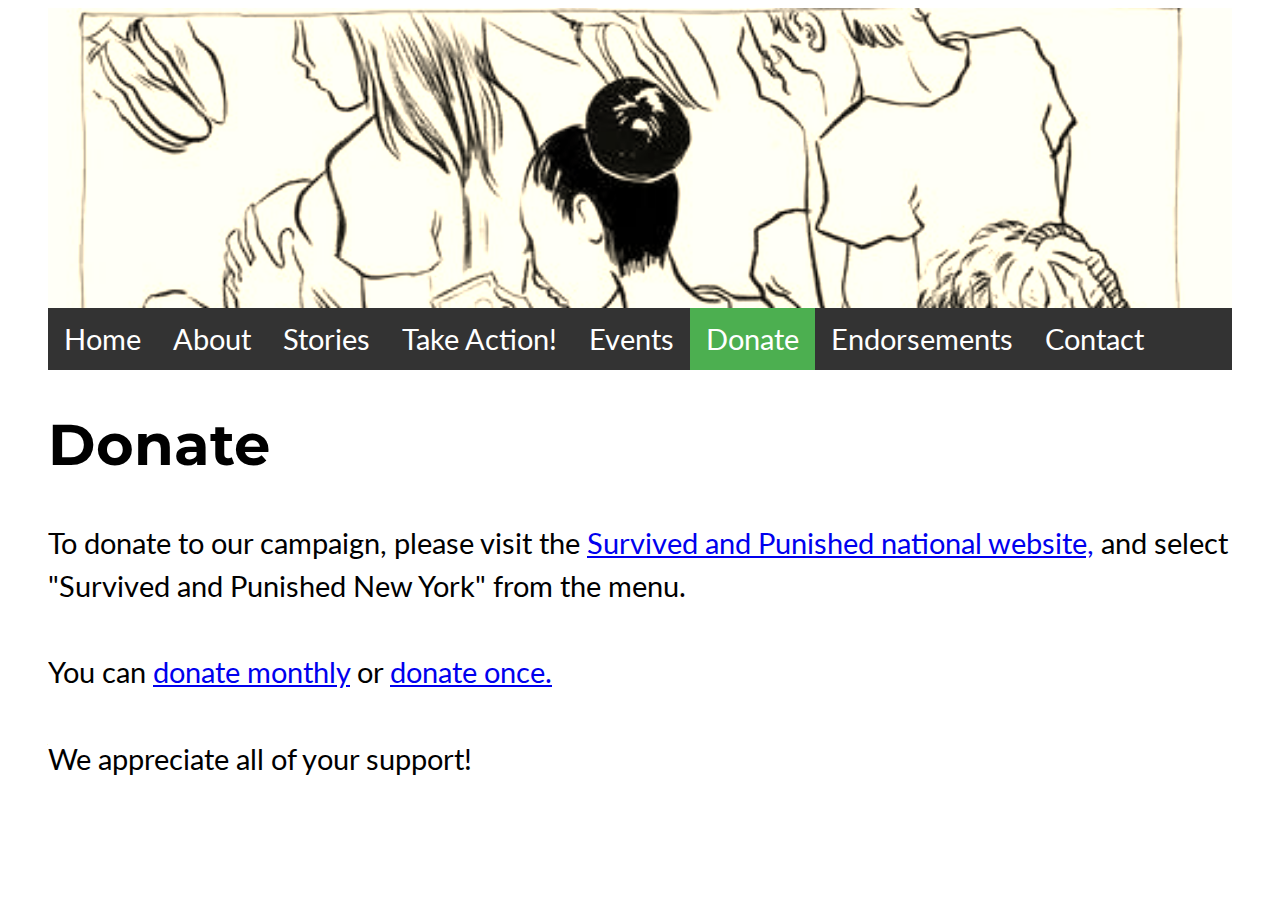
<file: donate.html>
<!DOCTYPE html>
<head>
  <title> #FreeThemNY | Donate </title>
  <meta http-equiv="content-type" content="text/html; charset=UTF-8">
  <meta name="viewport" content="width=device-width, initial-scale=1.0">
  <html lang="en">
  <link rel="stylesheet" href="styles.css">
  <link href="https://fonts.googleapis.com/css?family=Lato|Montserrat" rel="stylesheet">
</head>

<body>
  <header role="banner">
    <a href="index.html">
      <div id="banner"></div>
    </a>
  </header>

  <nav>
    <ul id="menu">
      <li>
        <a href="index.html"> Home </a>
      </li>
      <li>
        <a href="about.html"> About </a>
      </li>
      <li>
        <a href="stories.html"> Stories </a>
      </li>
      <li>
        <a href="take-action.html"> Take Action! </a>
      </li>
      <li>
        <a href="events.html"> Events </a>
      </li>
      <li>
        <a href="donate.html" class="active"> Donate </a>
      </li>
      <li>
        <a href="endorsements.html"> Endorsements </a>
      </li>
      <li>
        <a href="contact.html"> Contact </a>
      </li>
    </ul>
  </nav>

  <main>
    <h1> Donate </h1>
    <p> To donate to our campaign, please visit the
    <a href="http://www.survivedandpunished.org/donate/"> Survived and Punished national website,</a>
    and select "Survived and Punished New York" from the menu. </p>
    <p> You can
      <a href="http://www.survivedandpunished.org/donate/">donate monthly</a>
      or
      <a href="http://www.survivedandpunished.org/donate-1/">donate once.</a>
    </p>
    <p> We appreciate all of your support! </p>
  </main>
</body>
</file>
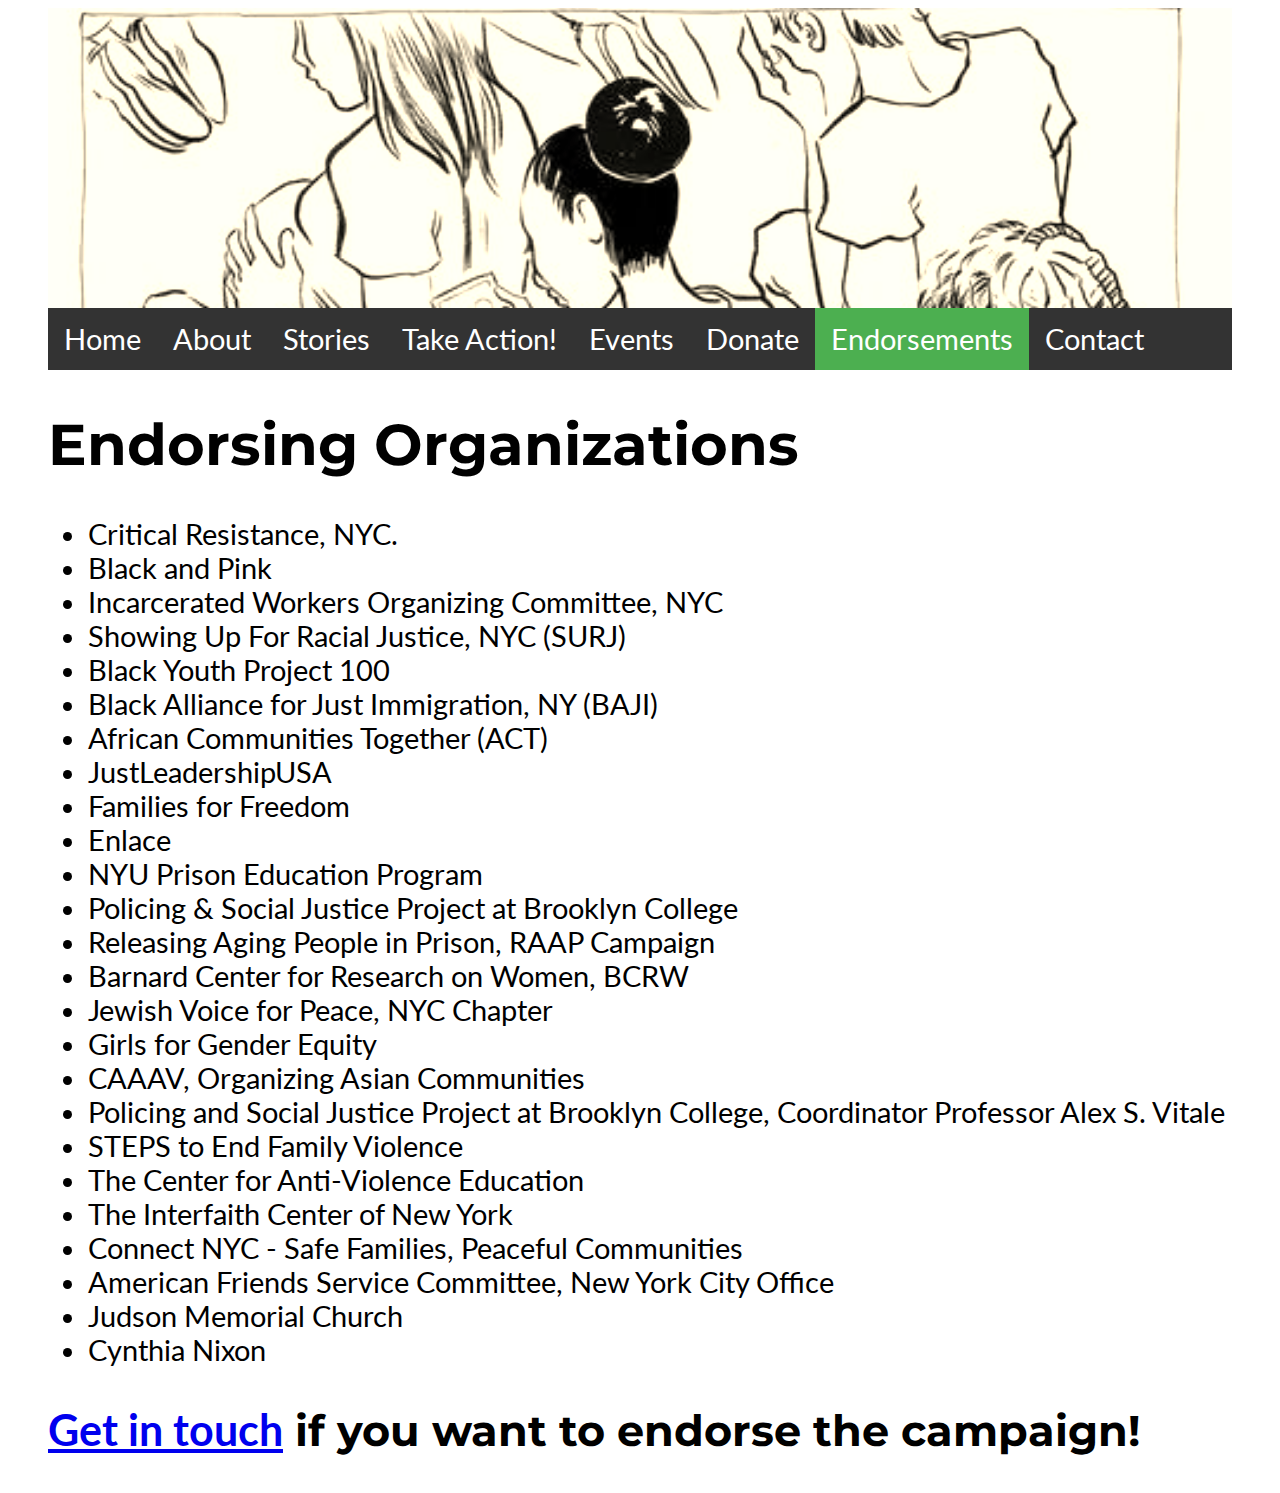
<file: endorsements.html>
<!DOCTYPE html>
<head>
  <title> #FreeThemNY | Endorsements </title>
  <meta http-equiv="content-type" content="text/html; charset=UTF-8">
  <meta name="viewport" content="width=device-width, initial-scale=1.0">
  <html lang="en">
  <link rel="stylesheet" href="styles.css">
  <link href="https://fonts.googleapis.com/css?family=Lato|Montserrat" rel="stylesheet">
</head>

<body>
  <header role="banner">
    <a href="index.html">
      <div id="banner"></div>
    </a>
  </header>

  <nav>
    <ul id="menu">
      <li>
        <a href="index.html"> Home </a>
      </li>
      <li>
        <a href="about.html"> About </a>
      </li>
      <li>
        <a href="stories.html"> Stories </a>
      </li>
      <li>
        <a href="take-action.html"> Take Action! </a>
      </li>
      <li>
        <a href="events.html"> Events </a>
      </li>
      <li>
        <a href="donate.html"> Donate </a>
      </li>
      <li>
        <a href="endorsements.html" class="active"> Endorsements </a>
      </li>
      <li>
        <a href="contact.html"> Contact </a>
      </li>
    </ul>
  </nav>

  <main>
    <h1> Endorsing Organizations </h1>

    <ul>
      <li>Critical Resistance, NYC.</li>
      <li>Black and Pink </li>
      <li>Incarcerated Workers Organizing Committee, NYC </li>
      <li>Showing Up For Racial Justice, NYC (SURJ)</li>
      <li>Black Youth Project 100</li>
      <li>Black Alliance for Just Immigration, NY (BAJI)</li>
      <li>African Communities Together (ACT)</li>
      <li>JustLeadershipUSA</li>
      <li>Families for Freedom</li>
      <li>Enlace</li>
      <li>NYU Prison Education Program</li>
      <li>Policing & Social Justice Project at Brooklyn College</li>
      <li>Releasing Aging People in Prison, RAAP Campaign</li>
      <li>Barnard Center for Research on Women, BCRW</li>
      <li>Jewish Voice for Peace, NYC Chapter</li>
      <li>Girls for Gender Equity </li>
      <li>CAAAV, Organizing Asian Communities </li>
      <li>Policing and Social Justice Project at Brooklyn College, Coordinator Professor Alex S. Vitale </li>
      <li>STEPS to End Family Violence </li>
      <li>The Center for Anti-Violence Education </li>
      <li>The Interfaith Center of New York </li>
      <li>Connect NYC - Safe Families, Peaceful Communities</li>
      <li>American Friends Service Committee, New York City Office</li>
      <li>Judson Memorial Church</li>
      <li>Cynthia Nixon</li>
    </ul>

    <h2> <a href="contact.html"> Get in touch</a> if you want to endorse the campaign! </h2>
    
  </main>
</body>
</file>
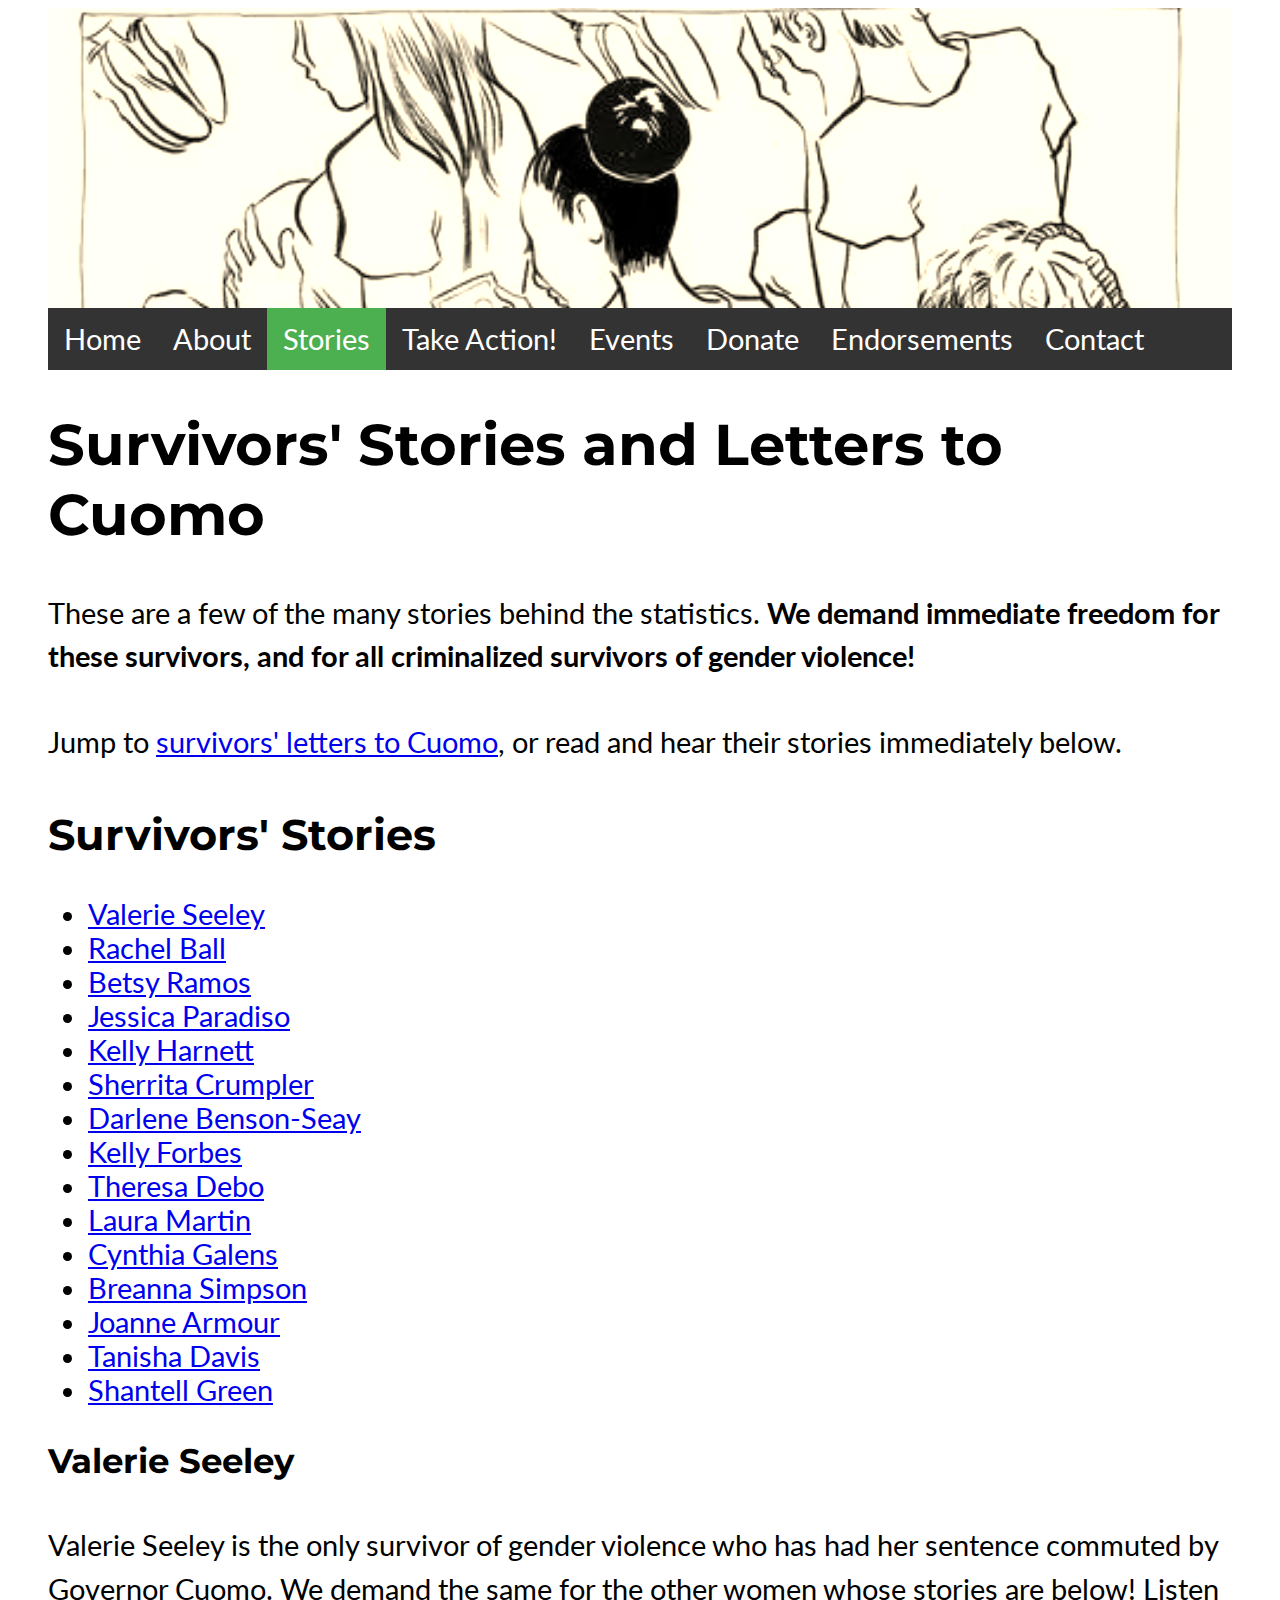
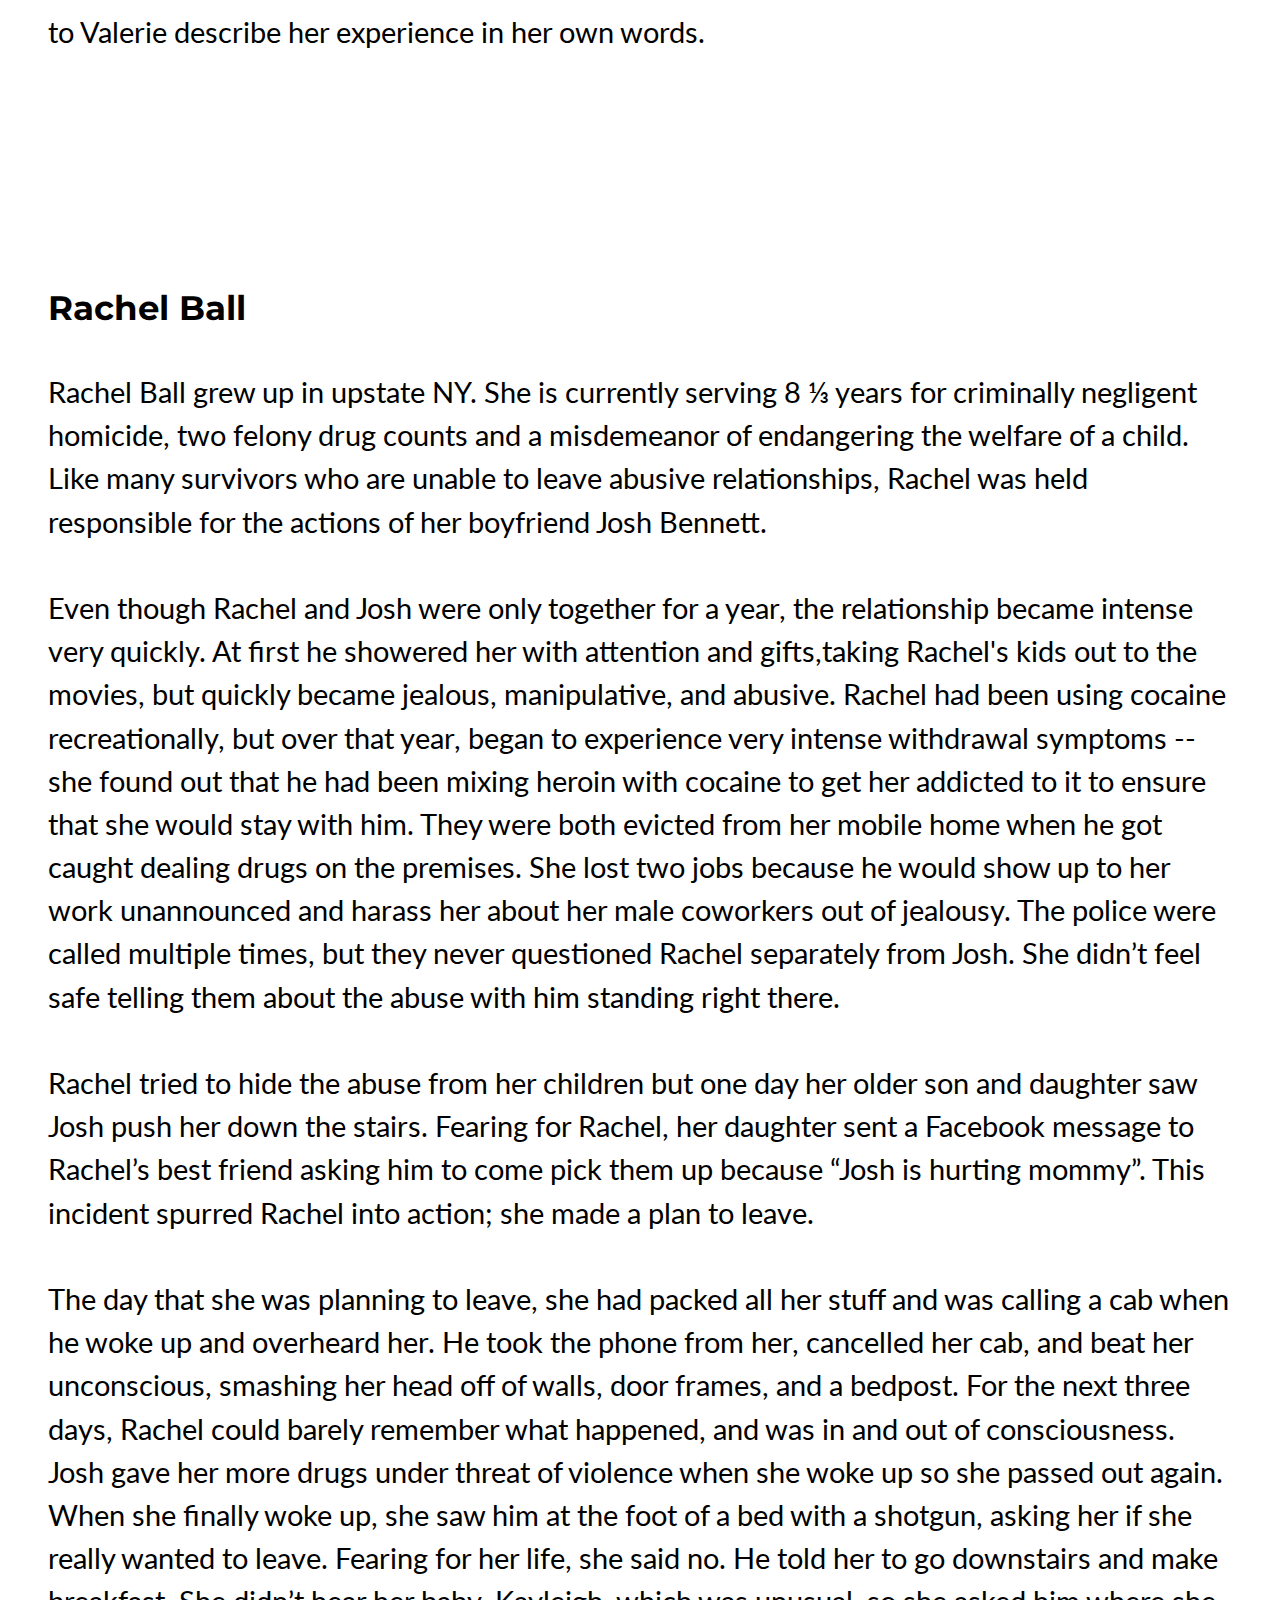
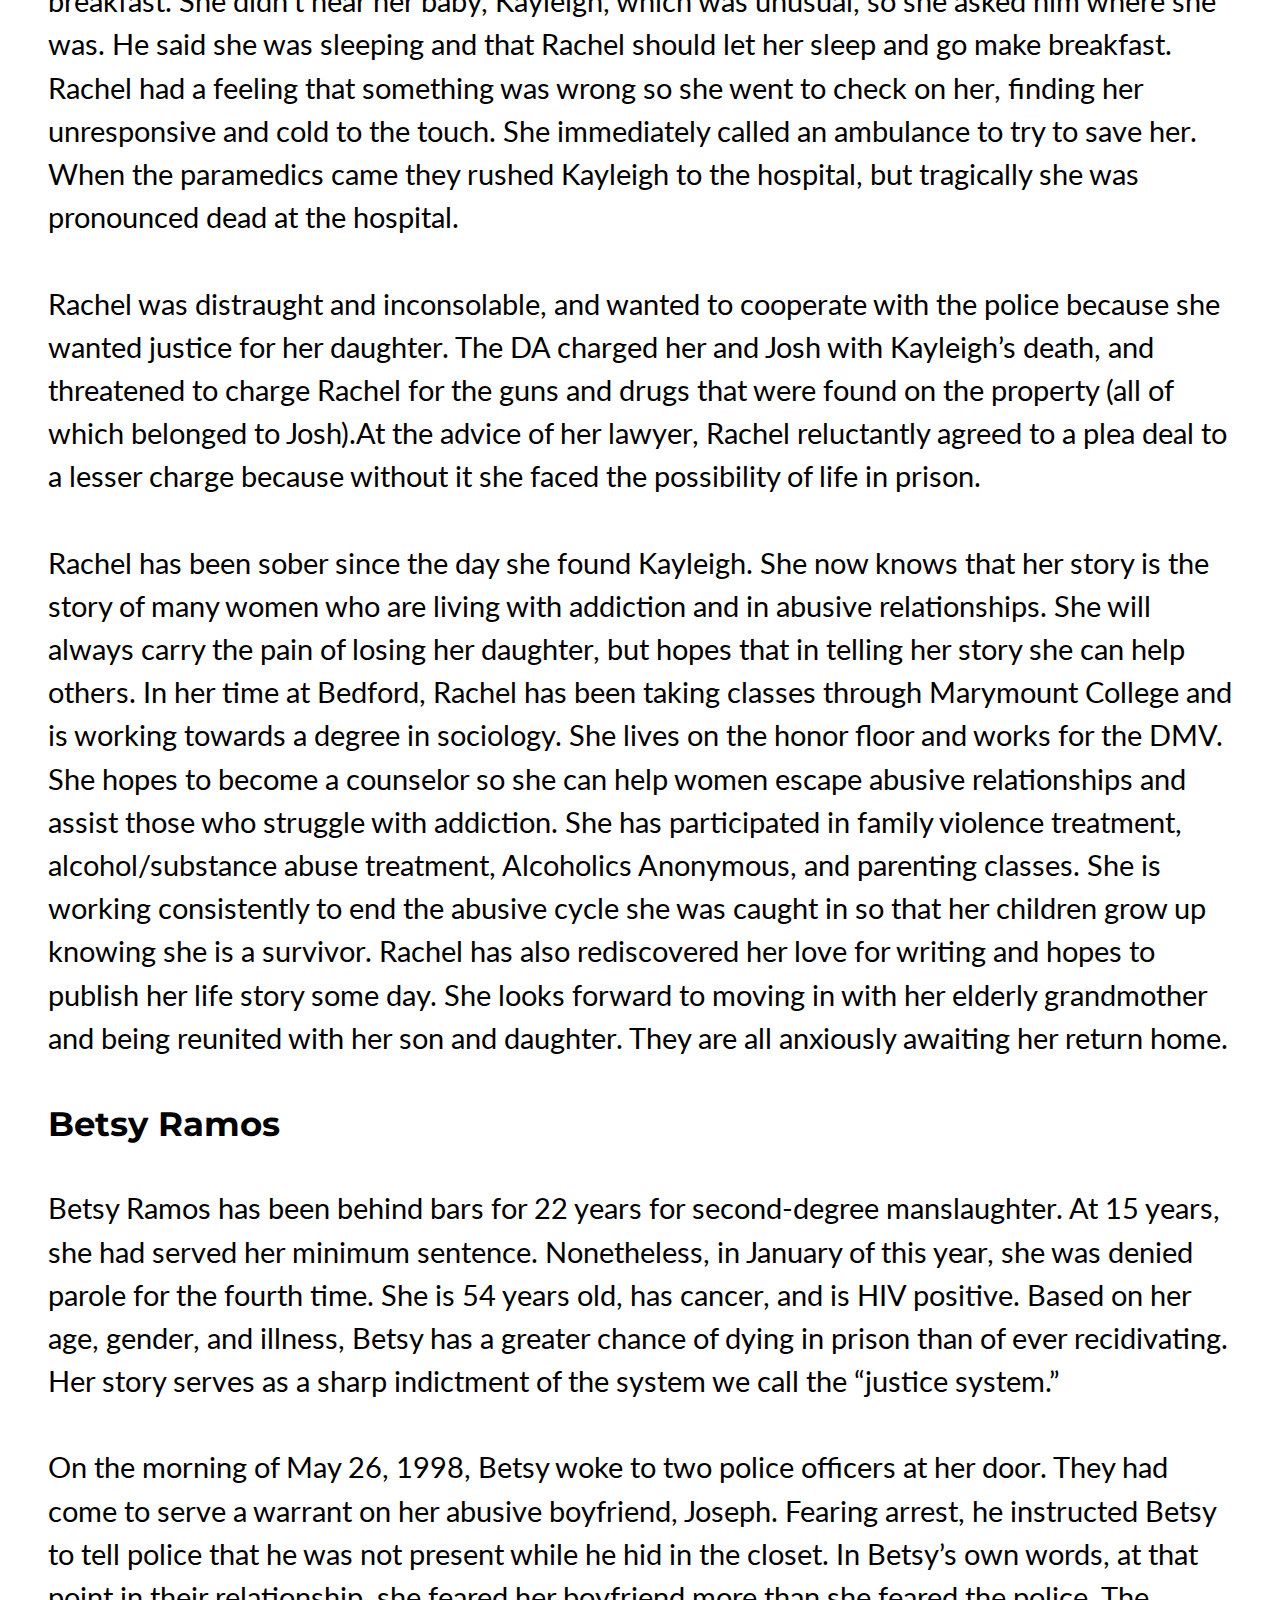
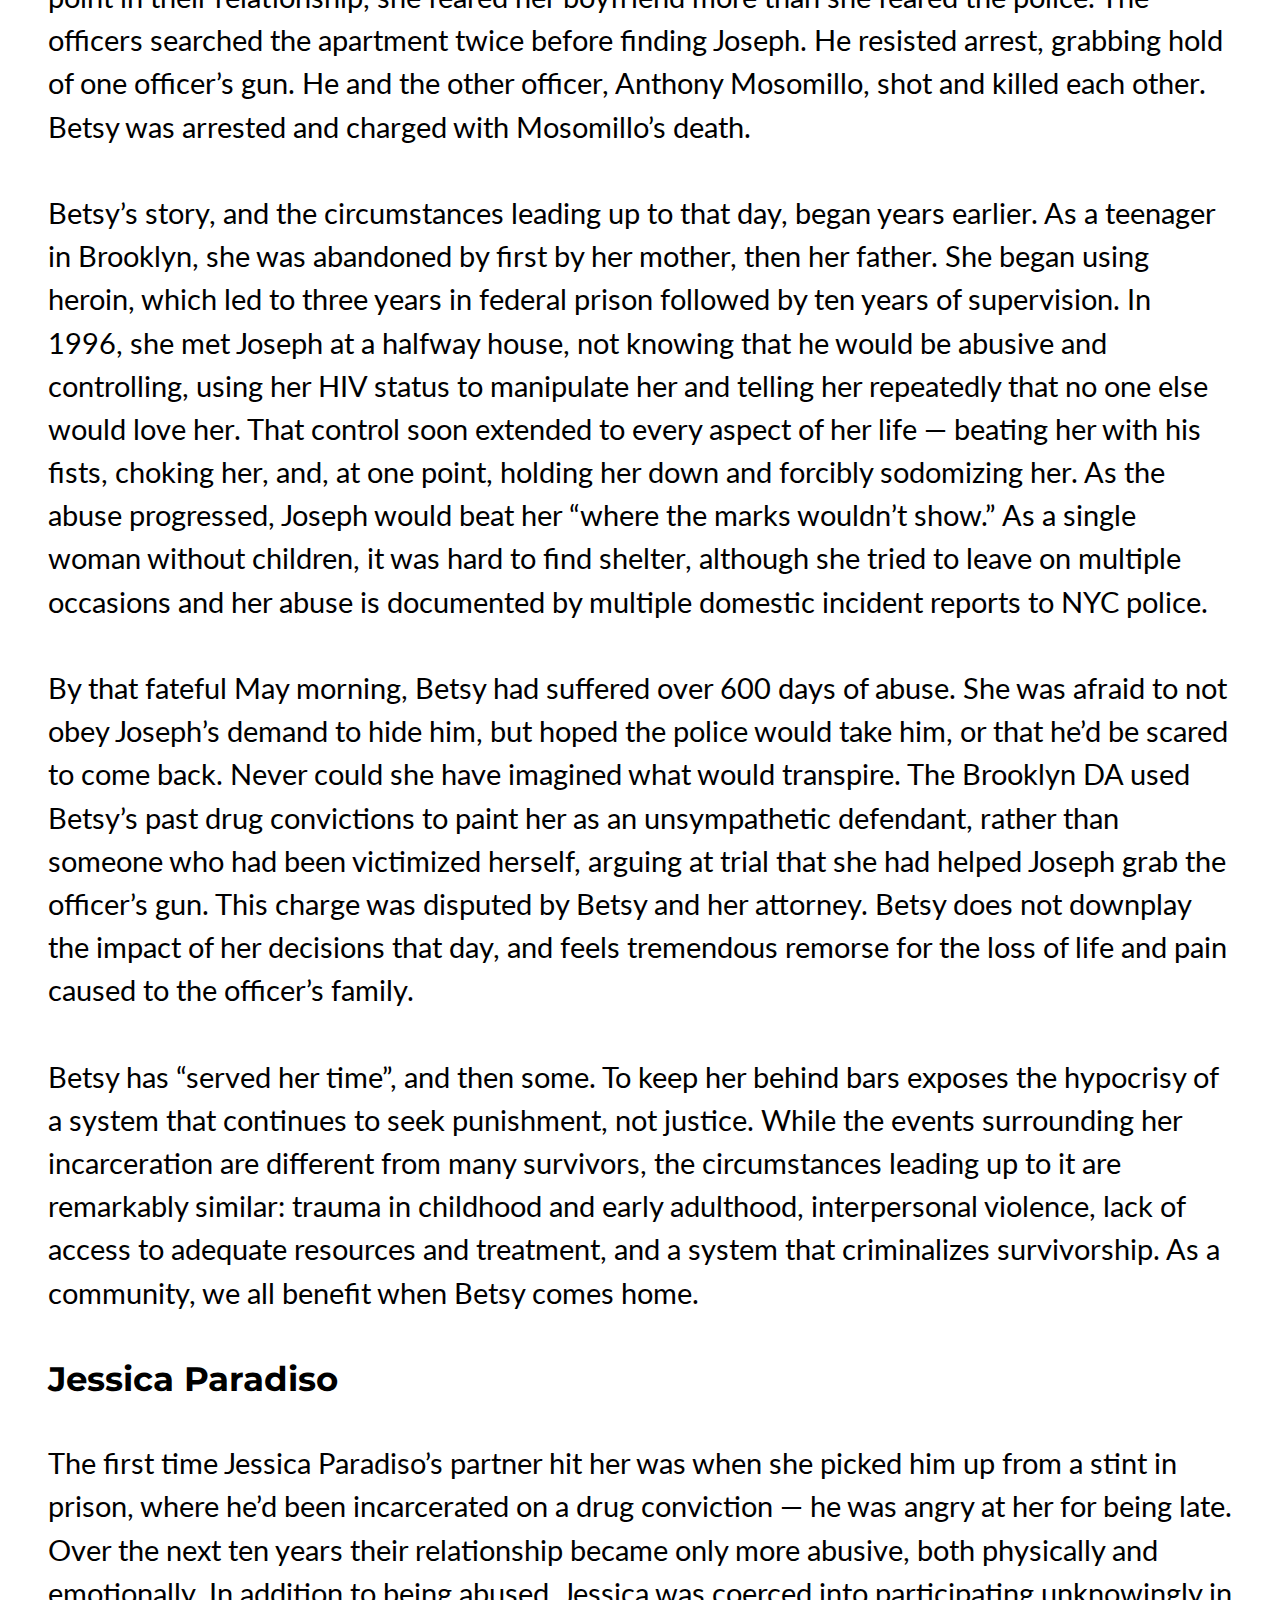
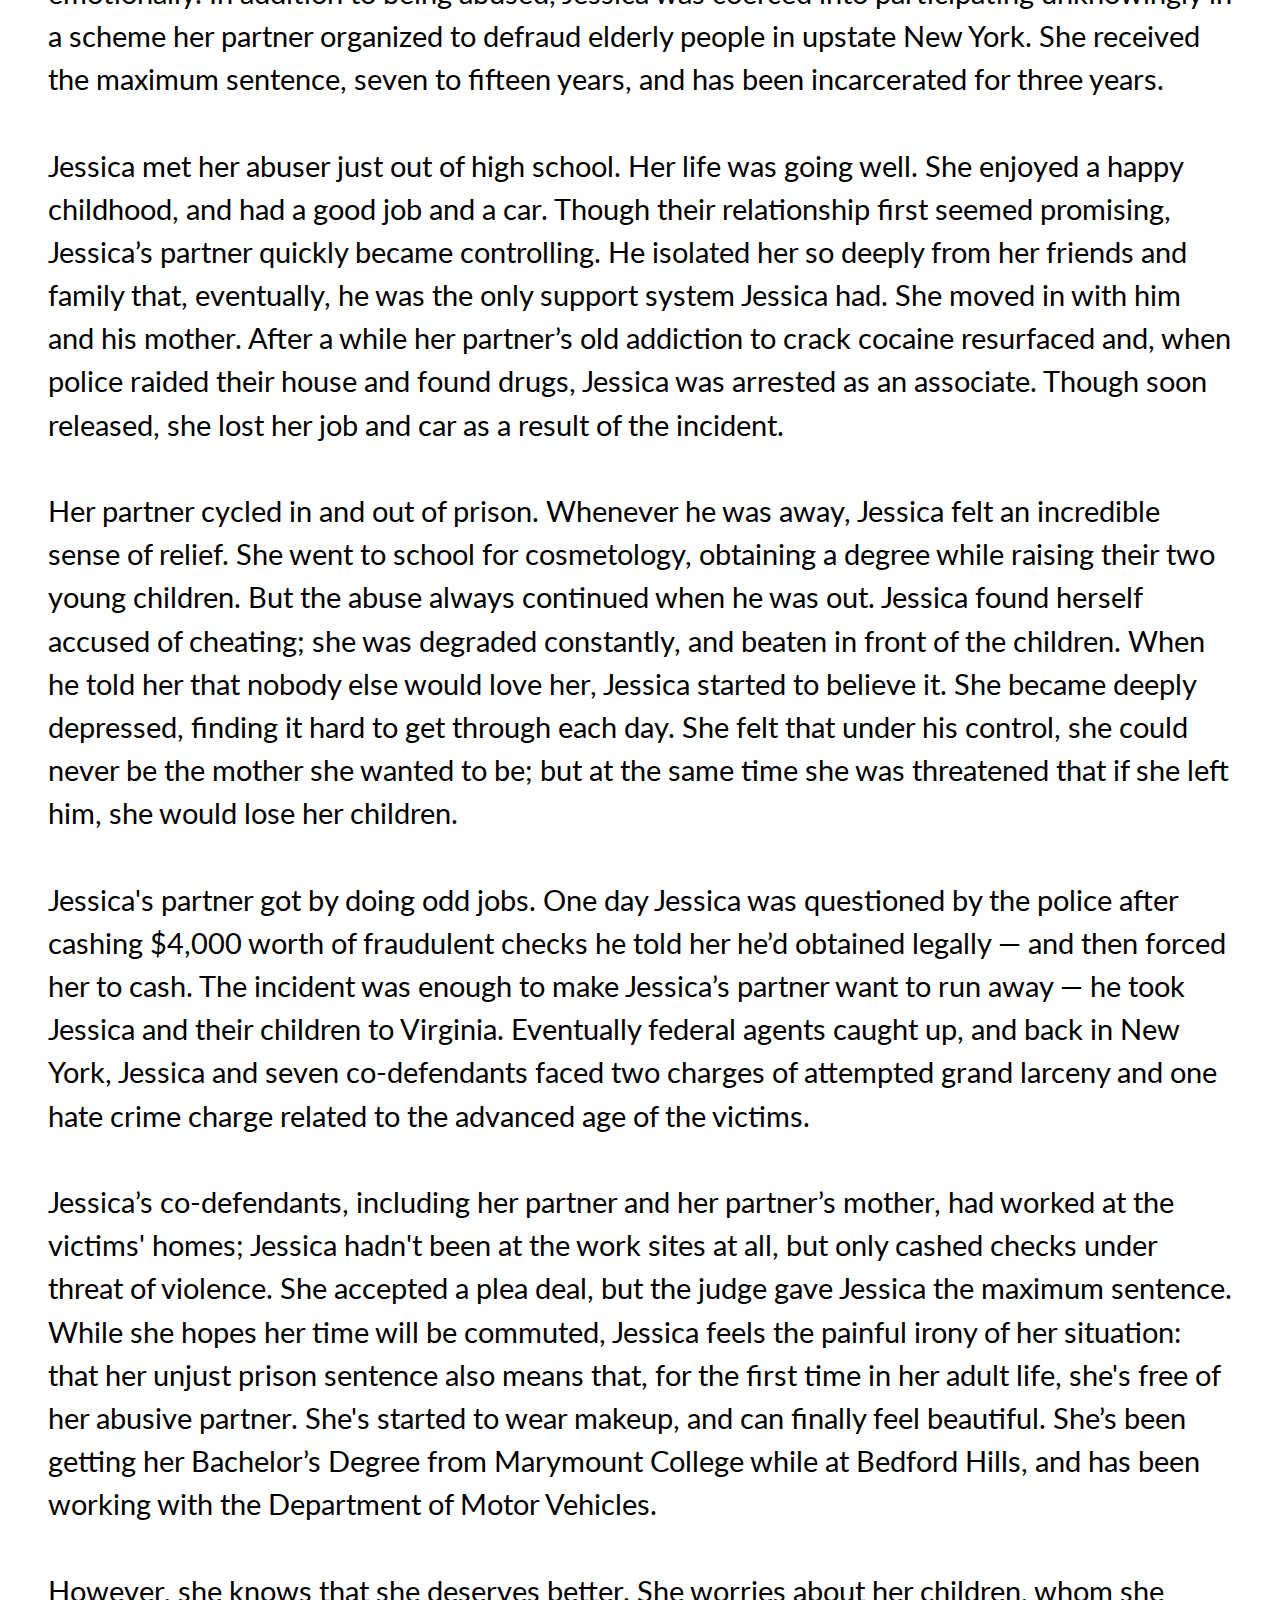
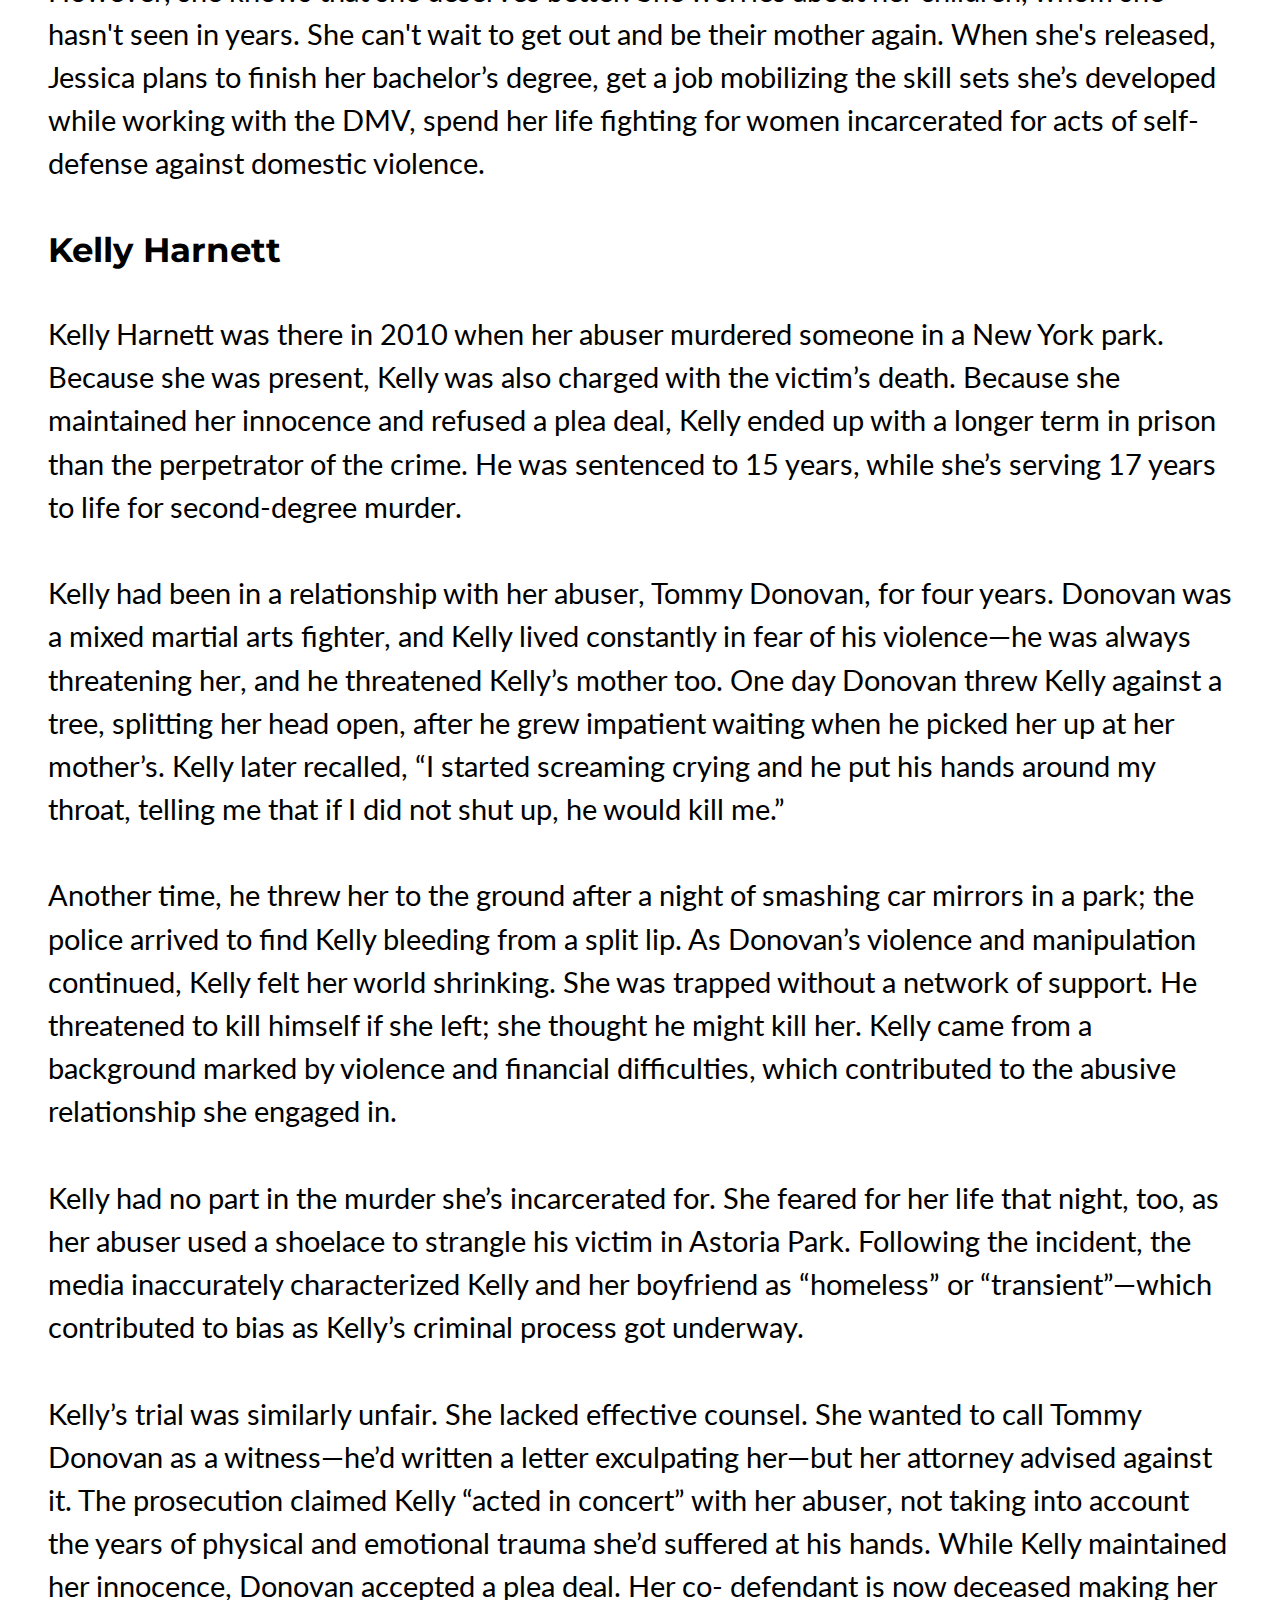
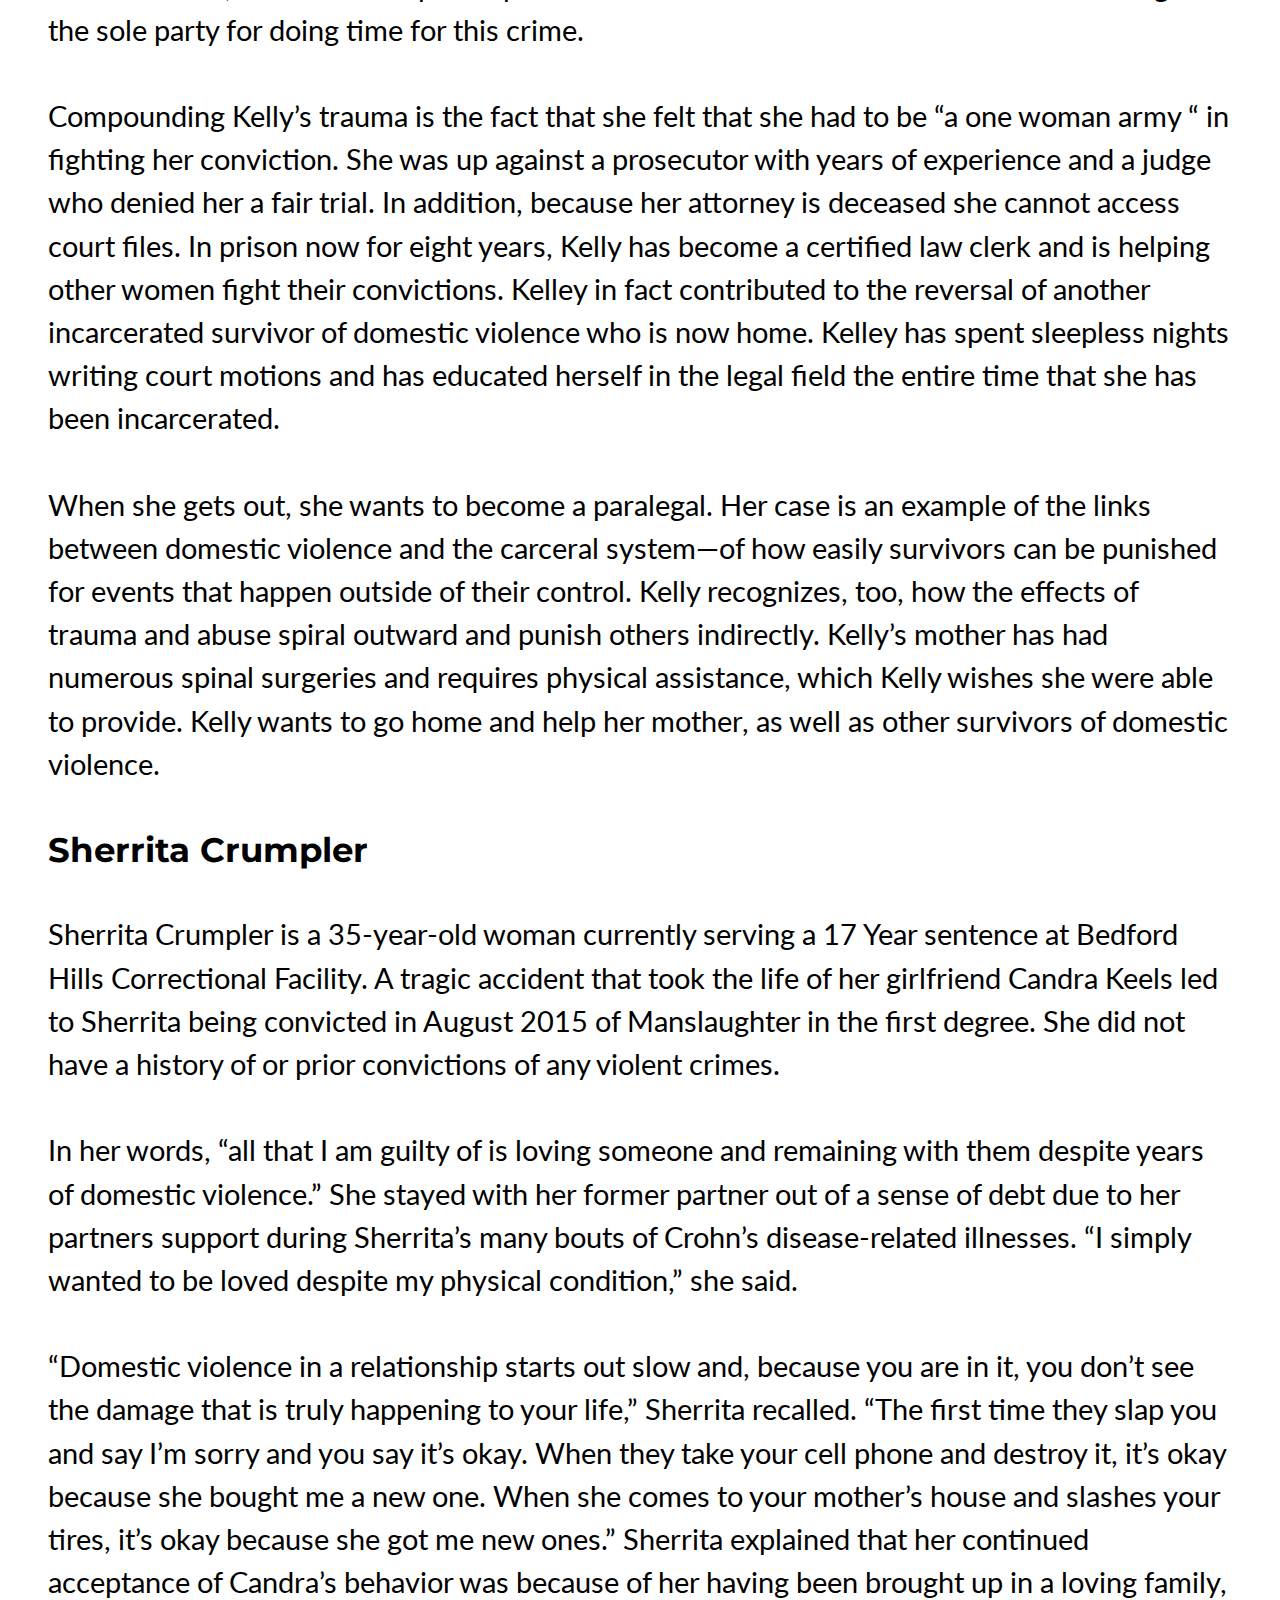
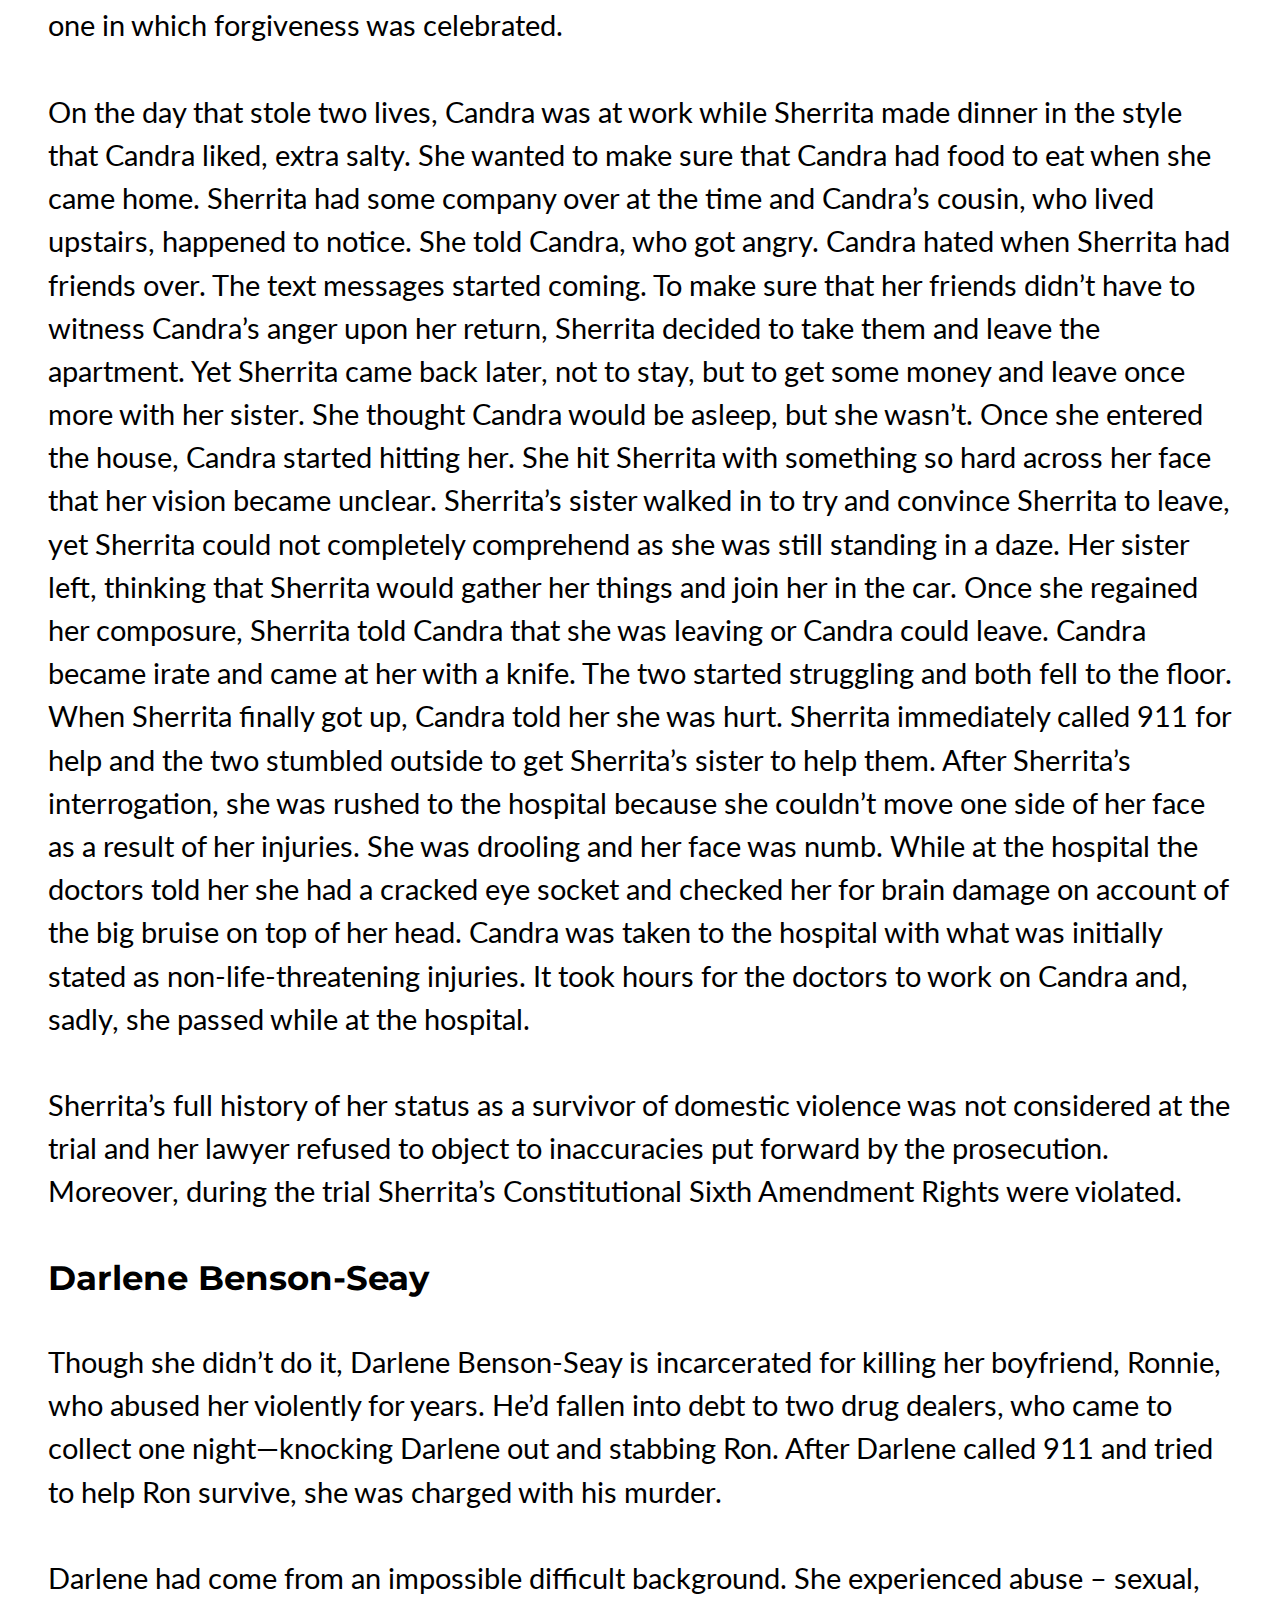
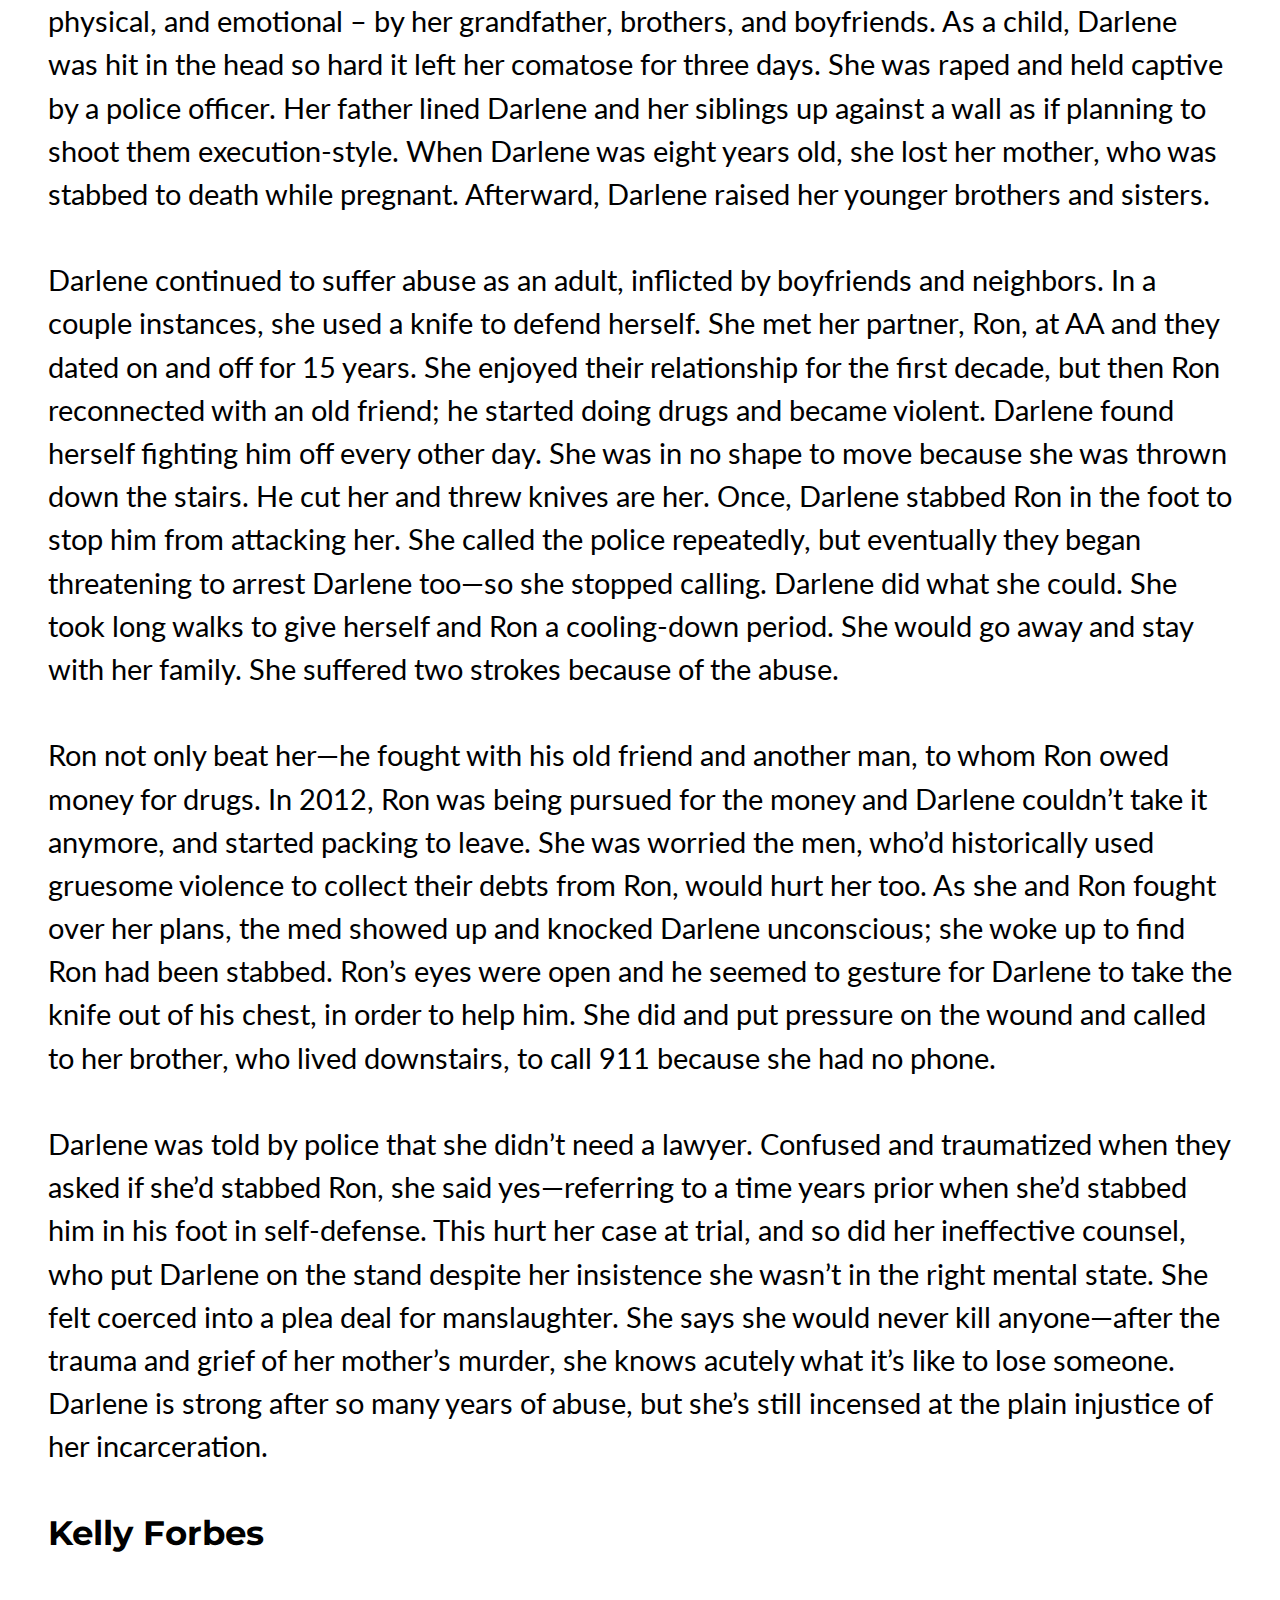
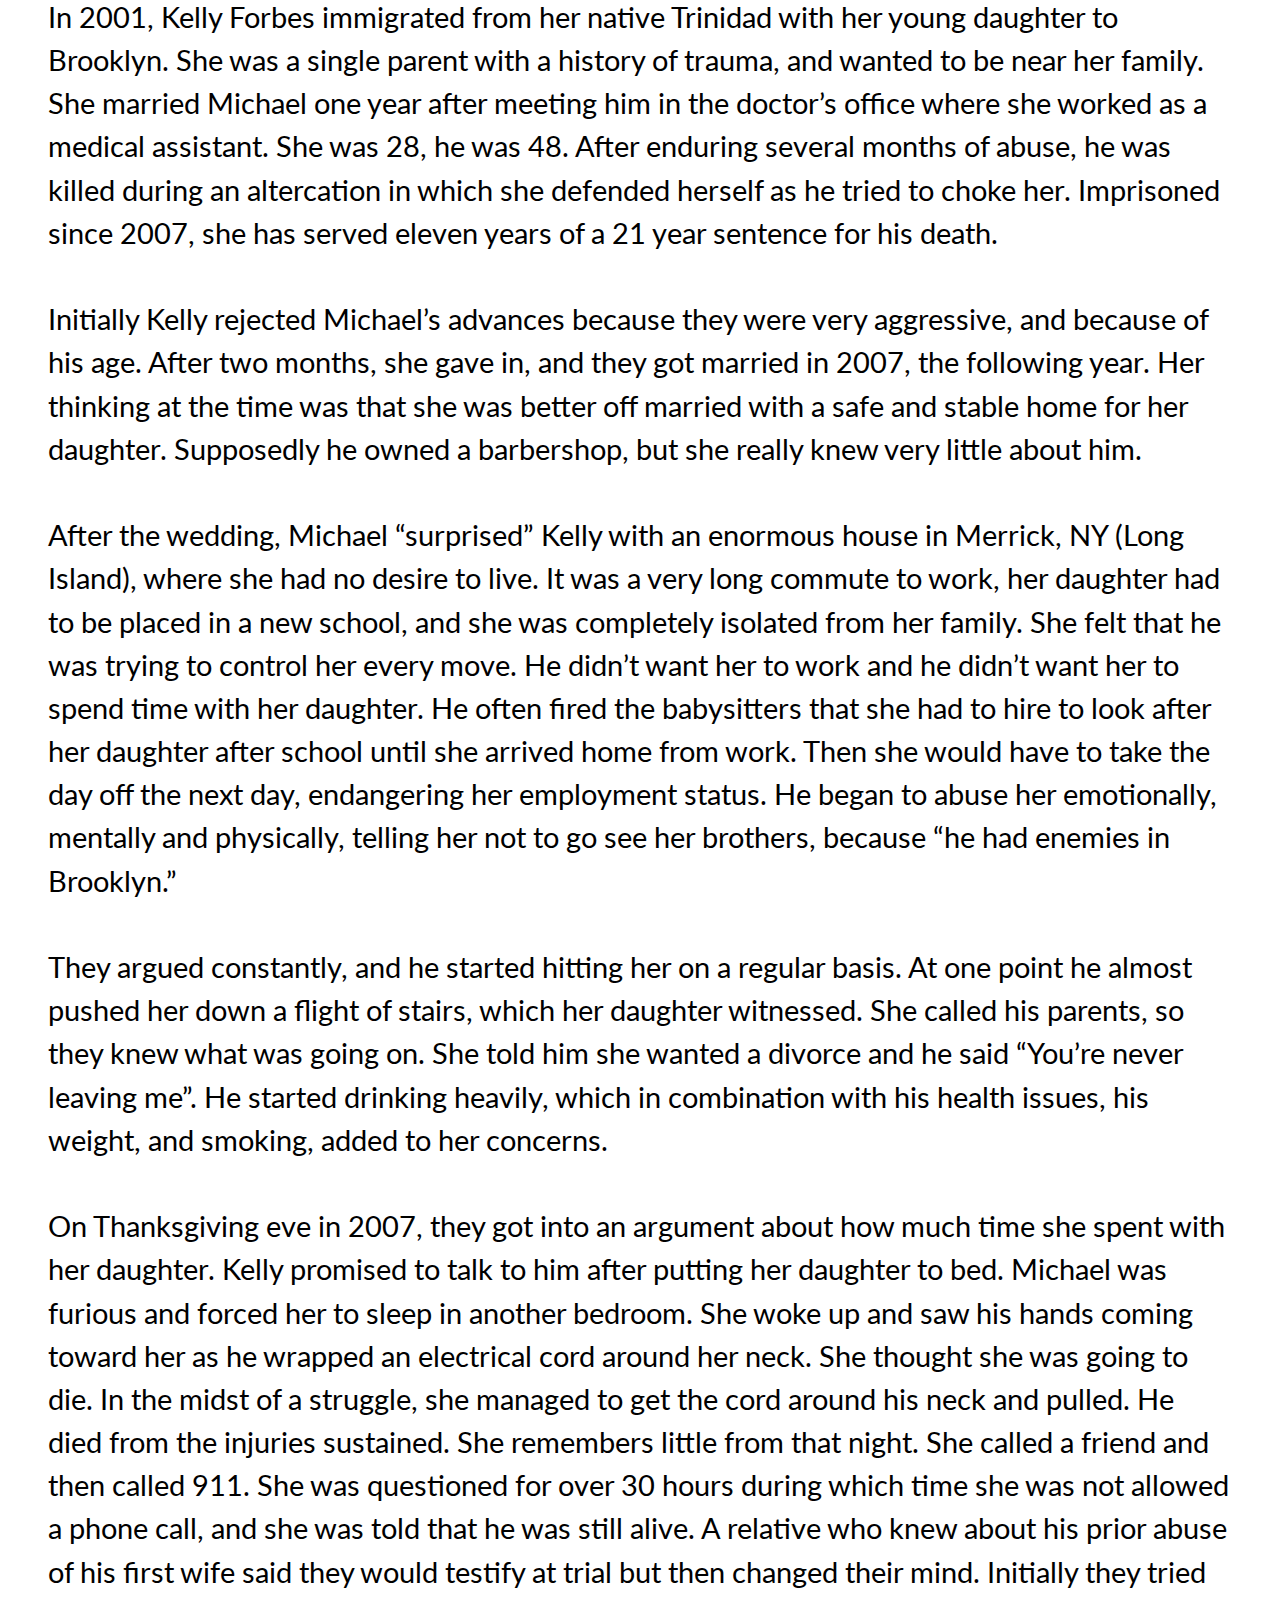
<file: stories.html>
<!DOCTYPE html>
<head>
  <title> #FreeThemNY | Stories </title>
  <meta http-equiv="content-type" content="text/html; charset=UTF-8">
  <meta name="viewport" content="width=device-width, initial-scale=1.0">
  <html lang="en">
  <link rel="stylesheet" href="styles.css">
  <link href="https://fonts.googleapis.com/css?family=Lato|Montserrat" rel="stylesheet">
</head>

<body>
  <header role="banner">
    <a href="index.html">
      <div id="banner"></div>
    </a>
  </header>

  <nav>
    <ul id="menu">
      <li>
        <a href="index.html"> Home </a>
      </li>
      <li>
        <a href="about.html"> About </a>
      </li>
      <li>
        <a href="stories.html" class="active"> Stories </a>
      </li>
      <li>
        <a href="take-action.html"> Take Action! </a>
      </li>
      <li>
        <a href="events.html"> Events </a>
      </li>
      <li>
        <a href="donate.html"> Donate </a>
      </li>
      <li>
        <a href="endorsements.html"> Endorsements </a>
      </li>
      <li>
        <a href="contact.html"> Contact </a>
      </li>
    </ul>
  </nav>

  <main>
    <h1> Survivors' Stories and Letters to Cuomo </h1>

    <p>These are a few of the many stories behind the statistics. <strong> We demand immediate freedom for these survivors, and for all criminalized survivors of gender violence! </strong></p>

    <p> Jump to <a href="#letters"> survivors' letters to Cuomo</a>, or read and hear their stories immediately below. </p>

    <h2> Survivors' Stories </h2>
    <ul>
      <li> <a href="#valerie-seeley">Valerie Seeley</a></li>
      <li> <a href="#rachel-ball">Rachel Ball</a></li>
      <li> <a href="#betsy-ramos">Betsy Ramos</a></li>
      <li> <a href="#jessica-paradiso">Jessica Paradiso</a></li>
      <!-- <li> <a href="#tamesha-spellman">Tamesha Spellman</a></li> -->
      <li> <a href="#kelly-harnett">Kelly Harnett</a></li>
      <!-- <li> <a href="#eveth-rivera">Eveth Rivera</a></li> -->
      <li> <a href="#sherrita-crumpler">Sherrita Crumpler</a></li>
      <li> <a href="#darlene-benson-seay">Darlene Benson-Seay</a></li>
      <li> <a href="#kelly-forbes">Kelly Forbes</a></li>
      <li> <a href="#theresa-debo">Theresa Debo</a></li>
      <!-- <li> <a href="#connie-leung">Connie Leung</a></li> -->
      <!-- <li> <a href="#brenda-hartman">Brenda Hartman</a></li> -->
      <li> <a href="#laura-martin">Laura Martin</a></li>
      <li> <a href="#cynthia-galens">Cynthia Galens</a></li>
      <li> <a href="#breanna-simpson">Breanna Simpson</a></li>
      <li> <a href="#joanne-armour">Joanne Armour</a></li>
      <li> <a href="#tanisha-davis">Tanisha Davis</a></li>
      <!-- <li> <a href="#jacqueline-smalls">Jacqueline Smalls</a></li> -->
      <li> <a href="#shantell-green">Shantell Green</a></li>
    </ul>

    <h3 id="valerie-seeley"> Valerie Seeley </h3>
    <p> Valerie Seeley is the only survivor of gender violence who has had her sentence commuted by Governor Cuomo. We demand the same for the other women whose stories are below! Listen to Valerie describe her experience in her own words. </p>
    <div class="embed-container"><iframe src="https://www.youtube.com/embed/mY7n_MXNWdk" frameborder="0" allowfullscreen></iframe></div>


    <h3 id="rachel-ball"> Rachel Ball </h3>
    <p>Rachel Ball grew up in upstate  NY.  She is currently serving 8 ⅓  years for criminally negligent homicide, two felony drug counts and a misdemeanor of endangering the welfare of a child.  Like many survivors who are unable to leave abusive relationships, Rachel was held responsible for the actions of her boyfriend Josh Bennett.  </p>

    <p>Even though Rachel and Josh  were only together for a year, the relationship became intense very quickly.  At first he showered her with attention and gifts,taking Rachel's kids out to the movies, but quickly became jealous, manipulative, and abusive. Rachel had been using cocaine recreationally, but over that year,  began to experience very intense withdrawal symptoms --  she found out that he had been mixing heroin with cocaine to get her addicted to it to ensure that she would stay with him. They were both  evicted from her mobile home when he got caught dealing drugs on the premises. She lost two jobs because he would show up to her work unannounced and harass her about her male coworkers out of jealousy. The police were called multiple times, but they never questioned Rachel separately from Josh. She didn’t feel safe telling them about the abuse with him standing right there.  </p>

    <p>Rachel tried to hide the abuse from her children but one day her older son and daughter saw Josh push her down the stairs.  Fearing for Rachel, her daughter sent a  Facebook message to Rachel’s best friend asking him to come pick them up because “Josh is hurting mommy”. This incident spurred Rachel into action; she made a plan to leave. </p>

    <p>The day that she was planning to leave, she had packed all her stuff and was calling a cab when he woke up and overheard her.  He took the phone from her, cancelled her cab, and beat her unconscious, smashing her head off of walls, door frames, and a bedpost.  For the next three days, Rachel could barely remember what happened, and was in and out of consciousness. Josh gave her more drugs under threat of violence when she woke up so she passed out again. When she finally woke up, she saw him at the foot of a bed with a shotgun, asking her if she really wanted to leave.  Fearing for her life, she said no.  He told her to go downstairs and make breakfast.  She didn’t hear her baby, Kayleigh, which was unusual, so she asked him where she was.  He said she was sleeping and that Rachel should let her sleep and go make breakfast.  Rachel had a feeling that something was wrong so she went to check on her, finding her unresponsive and cold to the touch.  She immediately called an ambulance to try to save her. When  the paramedics came they rushed Kayleigh to the hospital, but tragically she was pronounced dead at the hospital.    </p>

    <p>Rachel was distraught and inconsolable, and wanted to cooperate with the police because she wanted justice for her daughter. The DA charged her and Josh with Kayleigh’s death, and threatened to charge Rachel for the guns and drugs that were found on the property (all of which belonged to Josh).At the advice of her lawyer, Rachel reluctantly agreed to a plea deal to a lesser charge because without it she faced the possibility of life in prison. </p>

    <p>Rachel has been sober since the day she found Kayleigh. She now knows that her story is the story of many women who are living with addiction and in abusive relationships. She will always carry the pain of losing her daughter, but hopes that in telling her story she can help others. In her time at Bedford, Rachel has been taking classes through Marymount College and is working towards a degree in sociology.  She lives on the honor floor and works for the DMV.  She hopes to become a counselor so she can help women escape abusive relationships and assist those who struggle with addiction.  She has participated in family violence treatment, alcohol/substance abuse treatment, Alcoholics Anonymous, and parenting classes.  She is working consistently to  end the abusive cycle she was caught in so that her children grow up knowing she is a survivor.   Rachel has also rediscovered her love for writing and hopes to publish her life story some day.  She looks forward to moving in with her elderly grandmother and being reunited with her son and daughter.  They are all anxiously awaiting her return home. </p>


    <h3 id="betsy-ramos"> Betsy Ramos </h3>
    <p>Betsy Ramos has been behind bars for 22 years for second-degree manslaughter. At 15 years, she had served her minimum sentence. Nonetheless, in January of this year, she was denied parole for the fourth time. She is 54 years old, has cancer, and is HIV positive. Based on her age, gender, and illness, Betsy has a greater chance of dying in prison than of ever recidivating. Her story serves as a sharp indictment of the system we call the “justice system.” </p>

    <p>On the morning of May 26, 1998, Betsy woke to two police officers at her door. They had come to serve a warrant on her abusive boyfriend, Joseph. Fearing arrest, he instructed Betsy to tell police that he was not present while he hid in the closet. In Betsy’s own words, at that point in their relationship, she feared her boyfriend more than she feared the police. The officers searched the apartment twice before finding Joseph. He resisted arrest, grabbing hold of one officer’s gun. He and the other officer, Anthony Mosomillo, shot and killed each other. Betsy was arrested and charged with Mosomillo’s death. </p>

    <p>Betsy’s story, and the circumstances leading up to that day, began years earlier. As a teenager in Brooklyn, she was abandoned by first by her mother, then her father. She began using heroin, which led to three years in federal prison followed by ten years of supervision. In 1996, she met Joseph at a halfway house, not knowing that he would be abusive and controlling, using her HIV status to manipulate her and telling her repeatedly that no one else would love her. That control soon extended to every aspect of her life — beating her with his fists, choking her, and, at one point, holding her down and forcibly sodomizing her. As the abuse progressed, Joseph would beat her “where the marks wouldn’t show.” As a single woman without children, it was hard to find shelter, although she tried to leave on multiple occasions and her abuse is documented by multiple domestic incident reports to NYC police. </p>

    <p>By that fateful May morning, Betsy had suffered over 600 days of abuse. She was afraid to not obey Joseph’s demand to hide him, but hoped the police would take him, or that he’d be scared to come back. Never could she have imagined what would transpire. The Brooklyn DA used Betsy’s past drug convictions to paint her as an unsympathetic defendant, rather than someone who had been victimized herself, arguing at trial that she had helped Joseph grab the officer’s gun. This charge was disputed by Betsy and her attorney. Betsy does not downplay the impact of her decisions that day, and feels tremendous remorse for the loss of life and pain caused to the officer’s family. </p>

    <p>Betsy has “served her time”, and then some. To keep her behind bars exposes the hypocrisy of a system that continues to seek punishment, not justice. While the events surrounding her incarceration are different from many survivors, the circumstances leading up to it are remarkably similar: trauma in childhood and early adulthood, interpersonal violence, lack of access to adequate resources and treatment, and a system that criminalizes survivorship. As a community, we all benefit when Betsy comes home. </p>


    <h3 id="jessica-paradiso"> Jessica Paradiso </h3>
    <p>The first time Jessica Paradiso’s partner hit her was when she picked him up from a stint in prison, where he’d been incarcerated on a drug conviction — he was angry at her for being late. Over the next ten years their relationship became only more abusive, both physically and emotionally. In addition to being abused, Jessica was coerced into participating unknowingly in a scheme her partner organized to defraud elderly people in upstate New York. She received the maximum sentence, seven to fifteen years, and has been incarcerated for three years.</p>

    <p>Jessica met her abuser just out of high school. Her life was going well. She enjoyed a happy childhood, and had a good job and a car. Though their relationship first seemed promising, Jessica’s partner quickly became controlling. He isolated her so deeply from her friends and family that, eventually, he was the only support system Jessica had. She moved in with him and his mother. After a while her partner’s old addiction to crack cocaine resurfaced and, when police raided their house and found drugs, Jessica was arrested as an associate. Though soon released, she lost her job and car as a result of the incident.</p>

    <p>Her partner cycled in and out of prison. Whenever he was away, Jessica felt an incredible sense of relief. She went to school for cosmetology, obtaining a degree while raising their two young children. But the abuse always continued when he was out. Jessica found herself accused of cheating; she was degraded constantly, and beaten in front of the children. When he told her that nobody else would love her, Jessica started to believe it. She became deeply depressed, finding it hard to get through each day. She felt that under his control, she could never be the mother she wanted to be; but at the same time she was threatened that if she left him, she would lose her children.</p>

    <p>Jessica's partner got by doing odd jobs. One day Jessica was questioned by the police after cashing $4,000 worth of fraudulent checks he told her he’d obtained legally — and then forced her to cash. The incident was enough to make Jessica’s partner want to run away — he took Jessica and their children to Virginia. Eventually federal agents caught up, and back in New York, Jessica and seven co-defendants faced two charges of attempted grand larceny and one hate crime charge related to the advanced age of the victims.</p>

    <p>Jessica’s co-defendants, including her partner and her partner’s mother, had worked at the victims' homes; Jessica hadn't been at the work sites at all, but only cashed checks under threat of violence. She accepted a plea deal, but the judge gave Jessica the maximum sentence. While she hopes her time will be commuted, Jessica feels the painful irony of her situation: that her unjust prison sentence also means that, for the first time in her adult life, she's free of her abusive partner. She's started to wear makeup, and can finally feel beautiful. She’s been getting her Bachelor’s Degree from Marymount College while at Bedford Hills, and has been working with the Department of Motor Vehicles.</p>

    <p>However, she knows that she deserves better. She worries about her children, whom she hasn't seen in years. She can't wait to get out and be their mother again. When she's released, Jessica plans to finish her bachelor’s degree, get a job mobilizing the skill sets she’s developed while working with the DMV, spend her life fighting for women incarcerated for acts of self-defense against domestic violence.</p>


    <!-- <h3 id="tamesha-spellman"> Tamesha Spellman </h3>
    <p>Never in her worst nightmares could Tamesha Spellman have imagined she would become a “battered woman” or be sentenced to 17 years in prison for manslaughter. Prior to meeting her former boyfriend, Jose Reyes, Tamesha was a young Bronx single mother with a bright future. She had completed two years of college before becoming pregnant with her daughter Cheyenne and planned go back to school eventually, but in the meantime provided a comfortable life for herself and Cheyenne by working as a medical assistant.</p>
    
    <p>In 2009, Tamesha began seeing Jose. He seemed like a real catch at first; he had a successful career in the military and said he didn’t drink. However, within a few months of dating, Jose suddenly became violently abusive. The first incident began when Tamesha discovered that Jose had not only lied about abstaining from alcohol, but actually had a secret drinking problem. When she confronted him about it, he violently grabbed her, threw her onto a coffee table, and put his hands around her throat. Tamesha made eye contact with Jose as he strangled her, hoping that he would stop if he saw how scared she was. It worked this time - he released her and, after some convincing, left the apartment.</p>
    
    <p>Tamesha stopped seeing Jose after the attack, but he would not let her go so easily. He followed her in his car, and tried to follow her into her sister’s house. He then changed tactics and called Tamesha to beg for a second chance. He explained that he had “anger issues” stemming from his military deployments but promised he was seeking therapy. Tamesha agreed to see him again as long as he stayed in treatment. However, it didn’t take long for Jose’s promise to be revealed as hollow; on Halloween night he got drunk and shoved her into a shelving unit so hard that it nearly toppled over. </p>
    
    <p>They did not speak for several weeks after Halloween, but in December Jose called again. He begged Tamesha to have pity on him because it was Christmas time and he was lonely. Tamesha agreed to go Christmas shopping with him and, after a nice afternoon together, she invited him into her home. Once they arrived, however, Jose bizarrely flew into a rage over the fact that Tamesha didn’t have a Christmas tree stand. Tamesha saw that Jose could become violent again, so she told him to leave. At that point he exploded, screaming, “You can’t keep me from my daughter.” This really scared Tamesha because Jose was in no way Cheyenne’s father. She again told him to leave. </p>
    
    <p>Suddenly, Juan smacked Tamesha so hard that she fell back onto a glass table. When she tried to get up, he hit her again and again. As Tamesha tried to fight him off, she called for Cheyenne, who had been in her bedroom playing, to run upstairs to a neighbor’s apartment. When Cheyenne came into the living room, Jose lunged for the little girl. Tamesha threw herself on him before he could get to her. She held onto Jose with all her might until she heard Cheyenne go up the stairs. </p>
    
    <p>Once she knew her daughter was safe, Tamesha got up and ran into the hallway. Jose followed her and knocked her to the floor. When an elderly neighbor cracked open her door, Jose threatened, “If you call police I will hurt you.” He then grabbed Tamesha’s leg and dragged her toward the stairwell. She was terrified that he would throw her down the stairs. Tamesha desperately grasped for something to hold onto and then went limp, making it hard for him to pull her. </p>
    
    <p>After what felt like forever, Tamesha heard police in the lobby. Jose ran into her apartment, leaving her sprawled on the floor and in pain from being dragged. Inside the apartment, police found Jose sitting on the toilet, pretending nothing had happened. Tamesha was shocked by what happened next; the police told Jose to leave but did not arrest him. They even allowed him to take the Christmas tree he had bought for Tamesha that afternoon. </p>
    
    <p>The next morning, however, Tamesha was in immense pain and her leg had become darkly bruised where Jose dragged her. Her mother took her to the ER, where she reported Jose’s attack. Hospital employees took her report seriously and Jose was ultimately arrested. </p>
    
    <p>Tamesha still did not feel safe from Jose even after his arrest. He continued to call her from jail, and the fact that the police had not immediately arrested him made her mistrustful of their ability to protect her. Jose’s case was transferred to the military justice system, which Tamesha found opaque and intimidating. She suffered acute symptoms of trauma, including constant anxiety and jumpiness. She was always looking over her shoulder, scared that Jose would come back to hurt her and Cheyenne. </p>
    
    <p>In this traumatized state, Tamesha took someone’s life and forever altered the lives of the victim’s family, her own family, and herself. Two months after that final attack by Jose, Tamesha was hanging out with some girlfriends. She drank much more than usual, trying to numb her feelings. She and a friend, Magdalena Cordero, had an argument and then got into a physical fight. Tamesha recalls that she experienced an intense wave of fear and then suddenly she saw Jose attacking her. The next thing she recalls is the awareness that she had a knife in her hand and that Magdalena was bleeding. She remembers screaming as she realized that Jose was not there - the only person in the room was Magdalena. Tamesha was filled with horror and disbelief as she faced the unbearable reality that she had killed her friend. </p>
    
    <p>Tamesha is, and has always been, profoundly remorseful for Magdalena’s death. She accepted a guilty plea to manslaughter and, at the sentencing, had her attorney read a handwritten letter of apology to Magdalena’s family. Local newspapers ran stories about the case that portrayed Tamesha as someone with a history of violence and disturbance. However, her sister Lisa, a corrections officer, says that the articles are so far from reality that they “seem like they were written about someone else.” </p>
    
    <p>Tamesha is now halfway through her 17 year sentence. Working as a child care provider in the Bedford Hills nursery and studying sociology through Marymount Manhattan College give her a sense of hope and purpose. She completed substance abuse training and has gained insight into cycles of violence and trauma through participating in STEPS to End Family Violence. Sadly, her mother passed away while she was incarcerated, but she remains close with her daughter and sisters. Tamesha hopes to be granted clemency so that she can be reunited with them.</p>
     -->

    <h3 id="kelly-harnett"> Kelly Harnett </h3>
    <p>Kelly Harnett was there in 2010 when her abuser murdered someone in a New York park. Because she was present, Kelly was also charged with the victim’s death. Because she maintained her innocence and refused a plea deal, Kelly ended up with a longer term in prison than the perpetrator of the crime. He was sentenced to 15 years, while she’s serving 17 years to life for second-degree murder.</p>

    <p>Kelly had been in a relationship with her abuser, Tommy Donovan, for four years. Donovan was a mixed martial arts fighter, and Kelly lived constantly in fear of his violence—he was always threatening her, and he threatened Kelly’s mother too. One day Donovan threw Kelly against a tree, splitting her head open, after he grew impatient waiting when he picked her up at her mother’s. Kelly later recalled, “I started screaming crying and he put his hands around my throat, telling me that if I did not shut up, he would kill me.”</p>

    <p>Another time, he threw her to the ground after a night of smashing car mirrors in a park; the police arrived to find Kelly bleeding from a split lip. As Donovan’s violence and manipulation continued, Kelly felt her world shrinking. She was trapped without a network of support. He threatened to kill himself if she left; she thought he might kill her. Kelly came from a background marked by violence and financial difficulties, which contributed to the abusive relationship she engaged in.</p>

    <p>Kelly had no part in the murder she’s incarcerated for. She feared for her life that night, too, as her abuser used a shoelace to strangle his victim in Astoria Park. Following the incident, the media inaccurately characterized Kelly and her boyfriend as “homeless” or “transient”—which contributed to bias as Kelly’s criminal process got underway.</p>

    <p>Kelly’s trial was similarly unfair. She lacked effective counsel. She wanted to call Tommy Donovan as a witness—he’d written a letter exculpating her—but her attorney advised against it. The prosecution claimed Kelly “acted in concert” with her abuser, not taking into account the years of physical and emotional trauma she’d suffered at his hands. While Kelly maintained her innocence, Donovan accepted a plea deal. Her co- defendant is now deceased making her the sole party for doing time for this crime.</p>

    <p>Compounding Kelly’s trauma is the fact that she felt that she had to be “a one woman army “ in fighting her conviction. She was up against a prosecutor with years of experience and a judge who denied her a fair trial. In addition, because her attorney is deceased she cannot access court files. In prison now for eight years, Kelly has become a certified law clerk and is helping other women fight their convictions. Kelley in fact contributed to the reversal of another incarcerated survivor of domestic violence who is now home. Kelley has spent sleepless nights writing court motions and has educated herself in the legal field the entire time that she has been incarcerated.</p>

    <p>When she gets out, she wants to become a paralegal. Her case is an example of the links between domestic violence and the carceral system—of how easily survivors can be punished for events that happen outside of their control. Kelly recognizes, too, how the effects of trauma and abuse spiral outward and punish others indirectly. Kelly’s mother has had numerous spinal surgeries and requires physical assistance, which Kelly wishes she were able to provide. Kelly wants to go home and help her mother, as well as other survivors of domestic violence.</p>

    
    <!-- <h3 id="eveth-rivera"> Eveth Rivera </h3>
    <p>Eveth Rivera is serving 25 years to life for defending herself against a husband who abused her and sexually assaulted her in front of her children. When Eveth shot Willie in self-defense in 1998, it was the culmination of an eight-year relationship marked by abuse so severe and frequent that Eveth had taken out two orders of protection against Willie. But evidence of his abuse wasn’t allowed at her trial, and the jury found Eveth guilty of murder after just an hour of deliberation.</p>

    <p>Eveth moved from Guyana to New York at age 23. She soon met Willie, a veteran who worked as a doorman, and married him at age 27. Her parents were against it but she was “in love.” Eveth had four children within five years and adopted one of her nieces, bringing the number of children in the house to five.</p>

    <p>Willie had a temper, suffered from untreated depression, and drank; he quickly became abusive and beat her daily. He forbade her from leaving the house except to go to work, maintaining complete control over her life. She often called 911, but Willie always came back. The Administration for Children’s Services became involved only after Willie hit their oldest son so hard that he knocked his teeth out. The son had been trying to protect his mother from Willie’s blows.</p>

    <p>After five years of marriage, Willie began an affair with his first wife.  He stopped supporting Eveth and her children financially but maintained violent control over their lives. Eveth felt trapped, with few options; she worried that if she took her children to a shelter, Willie would find them. Finally, a restraining order provided her with temporary relief, with Willie out of the house. She began a new relationship with a supportive neighbor named David, eventually having a child with him.</p>

    <p>But once the order was lifted, Willie came back into Eveth’s life. He resumed hitting her, choking her, threatening her with a knife—all in front of her children. One night Willie woke Eveth from her sleep  and beat  and raped her in front of the children. Feeling immense amounts of horror and shame, she found a gun Willie kept in the house and shot him. She feels tremendous remorse— expressing that she wished Willie had taken her life instead.</p>

    <p>Eveth’s lawyer urged her to reject a 20-year plea offer and go to trial instead—he thought her story was sympathetic. But the only witness who testified to Willie’s violence was the state worker who became involved when Willie hit their son; no other evidence of his unrelenting abuse was allowed, including the many calls Eveth placed to 911 and the police visits. She’s been incarcerated since 1999.</p>

    <p>In prison, Eveth busies herself by working as a food preparer and going to church and Bible study. The loss of her family has hit her hard—her father died in 2016 and and she just lost her mother.  Eveth’s children have been evicted from their home and are struggling to survive, and she just wants to be released so that she can  support them.  She maintains faith that in fact she will one day be able to do so.</p> -->


    <h3 id="sherrita-crumpler"> Sherrita Crumpler </h3>
    <p>Sherrita Crumpler is a 35-year-old woman currently serving a 17 Year sentence at Bedford Hills Correctional Facility. A tragic accident that took the life of her girlfriend Candra Keels led to Sherrita being convicted in August 2015 of Manslaughter in the first degree. She did not have a history of or prior convictions of any violent crimes. </p>

    <p>In her words, “all that I am guilty of is loving someone and remaining with them despite years of domestic violence.” She stayed with her former partner out of a sense of debt due to her partners support during Sherrita’s many bouts of Crohn’s disease-related illnesses. “I simply wanted to be loved despite my physical condition,” she said. </p>

    <p>“Domestic violence in a relationship starts out slow and, because you are in it, you don’t see the damage that is truly happening to your life,” Sherrita recalled. “The first time they slap you and say I’m sorry and you say it’s okay. When they take your cell phone and destroy it, it’s okay because she bought me a new one. When she comes to your mother’s house and slashes your tires, it’s okay because she got me new ones.” Sherrita explained that her continued acceptance of Candra’s behavior was because of her having been brought up in a loving family, one in which forgiveness was celebrated. </p>

    <p>On the day that stole two lives, Candra was at work while Sherrita made dinner in the style that Candra liked, extra salty. She wanted to make sure that Candra had food to eat when she came home. Sherrita had some company over at the time and Candra’s cousin, who lived upstairs, happened to notice. She told Candra, who got angry. Candra hated when Sherrita had friends over. The text messages started coming. To make sure that her friends didn’t have to witness Candra’s anger upon her return, Sherrita decided to take them and leave the apartment. Yet Sherrita came back later, not to stay, but to get some money and leave once more with her sister.  She thought Candra would be asleep, but she wasn’t. Once she entered the house, Candra started hitting her.  She hit Sherrita with something so hard across her face that her vision became unclear. Sherrita’s sister walked in to try and convince Sherrita to leave, yet Sherrita could not completely comprehend as she was still standing in a daze. Her sister left, thinking that Sherrita would gather her things and join her in the car. Once she regained her composure, Sherrita told Candra that she was leaving or Candra could leave. Candra became irate and came at her with a knife. The two started struggling and both fell to the floor. When Sherrita finally got up, Candra told her she was hurt. Sherrita immediately called 911 for help and the two stumbled outside to get Sherrita’s sister to help them.  After Sherrita’s interrogation, she was rushed to the hospital because she couldn’t move one side of her face as a result of her injuries. She was drooling and her face was numb. While at the hospital the doctors told her she had a cracked eye socket and checked her for brain damage on account of the big bruise on top of her head. Candra was taken to the hospital with what was initially stated as non-life-threatening injuries. It took hours for the doctors to work on Candra and, sadly, she passed while at the hospital.</p>

    <p>Sherrita’s full history of her status as a survivor of domestic violence was not considered at the trial and her lawyer refused to object to inaccuracies put forward by the prosecution. Moreover, during the trial Sherrita’s Constitutional Sixth Amendment Rights were violated.</p>


    <h3 id="darlene-benson-seay"> Darlene Benson-Seay </h3>
    <p>Though she didn’t do it, Darlene Benson-Seay is incarcerated for killing her boyfriend, Ronnie, who abused her violently for years. He’d fallen into debt to two drug dealers, who came to collect one night—knocking Darlene out and stabbing Ron. After Darlene called 911 and tried to help Ron survive, she was charged with his murder.</p>
    
    <p>Darlene had come from an impossible difficult background. She experienced abuse – sexual, physical, and emotional – by her grandfather, brothers, and boyfriends. As a child, Darlene was hit in the head so hard it left her comatose for three days. She was raped and held captive by a police officer. Her father lined Darlene and her siblings up against a wall as if planning to shoot them execution-style. When Darlene was eight years old, she lost her mother, who was stabbed to death while pregnant. Afterward, Darlene raised her younger brothers and sisters.</p>
    
    <p>Darlene continued to suffer abuse as an adult, inflicted by boyfriends and neighbors. In a couple instances, she used a knife to defend herself. She met her partner, Ron, at AA and they dated on and off for 15 years. She enjoyed their relationship for the first decade, but then Ron reconnected with an old friend; he started doing drugs and became violent. Darlene found herself fighting him off every other day. She was in no shape to move because she was thrown down the stairs. He cut her and threw knives are her. Once, Darlene stabbed Ron in the foot to stop him from attacking her. She called the police repeatedly, but eventually they began threatening to arrest Darlene too—so she stopped calling. Darlene did what she could. She took long walks to give herself and Ron a cooling-down period. She would go away and stay with her family. She suffered two strokes because of the abuse.</p>
    
    <p>Ron not only beat her—he fought with his old friend and another man, to whom Ron owed money for drugs. In 2012, Ron was being pursued for the money and Darlene couldn’t take it anymore, and started packing to leave. She was worried the men, who’d historically used gruesome violence to collect their debts from Ron, would hurt her too. As she and Ron fought over her plans, the med showed up and knocked Darlene unconscious; she woke up to find Ron had been stabbed. Ron’s eyes were open and he seemed to gesture for Darlene to take the knife out of his chest, in order to help him. She did and put pressure on the wound and called to her brother, who lived downstairs, to call 911 because she had no phone. </p>
    
    <p>Darlene was told by police that she didn’t need a lawyer. Confused and traumatized when they asked if she’d stabbed Ron, she said yes—referring to a time years prior when she’d stabbed him in his foot in self-defense. This hurt her case at trial, and so did her ineffective counsel, who put Darlene on the stand despite her insistence she wasn’t in the right mental state. She felt coerced into a plea deal for manslaughter. She says she would never kill anyone—after the trauma and grief of her mother’s murder, she knows acutely what it’s like to lose someone. Darlene is strong after so many years of abuse, but she’s still incensed at the plain injustice of her incarceration. </p>

    <h3 id="kelly-forbes"> Kelly Forbes </h3>
    <p>In 2001, Kelly Forbes immigrated from her native Trinidad with her young daughter to Brooklyn. She was a single parent with a history of trauma, and wanted  to be near her family. She married Michael one year after meeting him in the doctor’s office where she worked as a medical assistant. She was 28, he was 48. After enduring several months of abuse, he was killed during an altercation in which she defended herself as he tried to choke her. Imprisoned since 2007, she has served eleven years of a 21 year sentence for his death.</p>

    <p>Initially Kelly rejected Michael’s advances because they were very aggressive, and because of his age. After two months, she gave in, and they got married in 2007, the following year. Her thinking at the time was that she was better off married with a safe and stable home for her daughter. Supposedly he owned a barbershop, but she really knew very little about him. </p>

    <p>After the wedding, Michael “surprised” Kelly with an enormous house in Merrick, NY (Long Island), where she had no desire to live. It was a very long commute to work, her daughter had to be placed in a new school, and she was completely isolated from her family. She felt that he was trying to control her every move. He didn’t want her to work and he didn’t want her to spend time with her daughter. He often fired the babysitters that she had to hire to look after her daughter after school until she arrived home from work. Then she would have to take the day off the next day, endangering her employment status. He began to abuse her emotionally, mentally and physically, telling her not to go see her brothers, because “he had enemies in Brooklyn.”</p>

    <p>They argued constantly, and he started hitting her on a regular basis. At one point he almost pushed her down a flight of stairs, which her daughter witnessed. She called his parents, so they knew what was going on. She told him she wanted a divorce and he said “You’re never leaving me”. He started drinking heavily, which in combination with his health issues, his weight, and smoking, added to her concerns. </p>

    <p>On Thanksgiving eve in 2007, they got into an  argument about how much time she spent with her daughter. Kelly promised to talk to him after putting her daughter to bed. Michael was furious and forced her to sleep in another bedroom. She woke up and saw his hands coming toward her as he wrapped an electrical cord around her neck.  She thought she was going to die. In the midst of a struggle, she managed to get the cord around his neck and pulled. He died from the injuries sustained. She remembers little from that night. She called a friend and then called 911. She was questioned for over 30 hours during which time she was not allowed a phone call, and she was told that he was still alive. A relative who knew about his prior abuse of his first wife said they would testify at trial but then changed their mind. Initially they tried to indict her for murder but had so little evidence they had to let her go. The second time,  the charge was second degree manslaughter. Michael’s past convictions for rape and burglary came to light, but unfortunately the jury was not swayed. They deliberated for 3 hours, before convicting her. Having served more than half her sentence, Kelly just wants to go home to her daughter, who now lives with her parents in Trinidad. When she moved to this country it was to make a better life for herself and her daughter. She could not have imagined it ending this way. </p>

    <h3 id="theresa-debo"> Theresa Debo </h3>
    <p>Theresa Debo has survived a lifetime of horrific abuse. Now 14 years into a 22-years-to-life sentence for second degree murder, Theresa will turn 62 in November 2018. Unless Governor Cuomo grants clemency, she will remain in prison until she is at least 70 years old. </p>

    <p>From early childhood, Theresa suffered severe physical abuse by her birth mother and sexual abuse by an uncle. After the state finally removed Theresa from that home, she was adopted into a loving family. However, her childhood trauma continued to haunt her and she became involved in a series of classically abusive relationships. </p>

    <p>At age 45 Theresa began dating Richard. Initially he was “sweet as pie,” but soon he began drinking excessively and controlling what Theresa wore, where she could go, and whether she could see her family. When Theresa moved in with him, he demanded she quit her job to “take care of the house,” “have dinner on the table,” and “have his drink ready when he got home.” He threatened to kill both Theresa and her family if she disobeyed him -- and with four guns in the home, Theresa absolutely believed him. He called home constantly to ensure Theresa never left on her own. He began beating her anytime she fell short of his expectations. Theresa “learned” how to avoid a beating by doing everything exactly as he ordered it. After Theresa had back surgery and was on bed rest, he demanded she still clean, cook, and submit to sex. When she started receiving disability payments, Richard stole her checks. Richard completely controlled of every aspect of her life.</p>

    <p>One night, about three years into their relationship, Richard and Theresa were arguing when he became violent. He slammed Theresa against the wall, hit her in the head with a beer bottle, and, terrifyingly, pulled a 44 magnum handgun out of the dresser. He had threatened her life so many times and now it seemed he was really going to kill her. She tried to run but he caught her, still holding the gun. Theresa screamed and pushed him away with all her strength. Richard fell back against the couch and dropped the gun. Desperate and afraid, she grabbed it before he could and shot him.</p>

    <p>After shooting Richard, Theresa was in shock and “lost more than three hours.” She was taken to the police station, where she initially told police that someone broke in, beat her, and then shot Richard. She made up the story because she was terrified of the criminal justice system and ashamed to admit that she had let Richard hurt and control her for so long.</p>

    <p>Prior to trial Theresa was offered a plea bargain of 13 years in prison. If she had taken it, she would be home today. However, she was overwhelmed by the complexities of an unfamiliar criminal justice system and didn’t understand what the deal meant or what the consequences might be if she didn’t accept it. None of the domestic violence was admitted into evidence at trial -- like so many survivors, she never reported it. The district attorney told the jury that Theresa shot Richard while he slept, which was simply untrue and unproven. </p>

    <p>Theresa has accomplished much since being incarcerated. She trained service dogs in the Puppies Behind Bars program for 8 years, and is a certified Hospice Aide in the prison Regional Medical Unit. She volunteers in the long-term care unit, facilitates the Alternatives to Violence program, and works in the law library. Through her participation in the Family Domestic Violence Program, Alternatives to Violence Program, and Spousal Violence program, Theresa has gained insight into cycles of domestic violence and how to end them. She has lived in the prison’s “honor cottage” for four years. </p>

    <p>The love and support of Theresa’s adoptive family has helped keep her going throughout her incarceration. She hopes to be granted clemency so she can be with her elderly adoptive parents and help her siblings care for them while she still can.</p>


    <!-- <h3 id="connie-leung"> Connie Leung </h3>
    <p>When Connie Leung met Eric, a high school senior to her sophomore, she was dating another girl at her school. But she was frightened to be out about her sexuality; so she and Eric decided he would pretend to be her boyfriend to give her cover. The cover-up relationship was brief and childlike, transitioning quickly into friendship. But it was always clear to Connie Eric wanted more. Connie didn’t know it then, but that fake relationship would initiate years of lying, manipulation, and coercion that would ultimately land her in prison at age 17 for the murder of her parents, which she did not commit.</p>

    <p>Connie was the youngest of many siblings, and had to work hard for her parents’ love. Connie’s parents physically abused her. As friends, she and Eric supported each other in dealing with their family dynamics. When Eric told Connie that his father kicked him out, Connie helped him find places to stay and offered moral support.</p>

    <p>It slowly became clear that Eric wasn’t the boy Connie thought he was. Eric told Connie that he’d enrolled at New York University. She learned, too, he’d lied about enrolling in NYU, and lied about the reason his family kicked him out. She felt her sense of reality start to crumble.</p>

    <p>Connie began losing friends—Eric had been threatening them into keeping their distance. She became increasingly isolated from anyone but Eric. He would hang around her school looking for her, and would attempt to walk her home at the end of every day. Connie started skipping class at the end of the day to avoid him. But her efforts to protect herself started to have negative consequences on her academic standing, which Connie was determined to remedy.</p>

    <p>One day, when meeting with a guidance counselor to talk about how she could improve her grades. The counselor told her Eric hadn’t just lied about NYU—he hadn’t even graduated high school. This was the last straw. Connie was suddenly overwhelmed with fear and horror, reaching her breaking point with the extent of his dishonesty and manipulation. She called her father in a panic to ask him to pick her up. Showing up at school, he persuaded her to stay for the rest of the day and left.</p>

    <p>Eric ran into her father as he was leaving the school. They got into a fight. Later in the day, Eric caught up to Connie, and told her of the fight. She convinced him to go apologize. If he didn’t, Connie knew, her parents would likely beat her later, blaming her for the fight.  He agreed, and they went to her house, where, instead of apologizing, Eric jumped on her father, killing him. He killed Connie’s mother, too, when she came home an hour later. Overcome with panic, horror, and shock, she desperately told Eric she’d do anything if he spared her brother, who she knew would be coming home soon too. She helped him hide her parents’ bodies.</p>

    <p>After several years at Rikers Island, Connie pleaded guilty to second-degree murder. She accepted the deal at the urging of her lawyer. The lawyer didn’t tell her she’d have to state in court that she’d killed her parents. Connie had an excruciating time saying it—she hadn’t killed them, though she feels tremendous guilt over their deaths. Arrested at 17, she’s now spent 18 years, more than half her life, behind bars.</p> -->


    <!-- <h3 id="brenda-hartman"> Brenda Hartman </h3>
    <p>Brenda Hartman once wondered, “Do I have ‘Please abuse me’ written on my forehead?” Brenda grew up in a small town where everybody knew her family. She also grew up knowing everything about abuse: she witnessed both her father and her brothers perpetrate abuse,  and witnessed her mother and her sister Mary,  one of the people Brenda felt closest to, suffer from abuse. She sometimes thought she and Mary were the only people who could understand what each other was going through. Mary’s death, at 39 from a stroke triggered by her husband beating her, was one of the most tragic things Brenda says ever happened to her. In short, she grew up understanding love as being subjected to violence and manipulation.</p>

    <p>As an adult Brenda went through a series of relationships in which she experienced unrelenting emotional and physical trauma, all leading to the incident for which she’s incarcerated: stabbing her longtime abuser in self-defense. Brenda has been in prison for the past 12 years, serving a sentence of 20 years.</p>

    <p>Brenda’s first abusive relationship was with her first husband, whom she married at 18. From one partner to another, she experienced horrific waves of violence: Brenda was whipped with coat hangers, burned with cigarettes, was tied up and knocked unconscious , and lost one of her pregnancies as a result of a beating. The partner Brenda was convicted of killing broke her nose more than once, causing permanent sinus damage, broke her leg in two places, and would throw things at her. She’d sometimes wake to find him standing over her with a knife. He would degrade her, often telling her she should kill herself, that she was worthless, and would dump cans of beer on her head. Brenda feared every day, not just for her life, but for her three children, who were constantly forced to witness the violence. Frequent hospital visits, 911 calls, and orders of protection did nothing to help.</p>

    <p>The night Brenda killed her husband wasn’t unusual—he was drunk, spitting in Brenda’s face, and throwing her around. For the first time Brenda, who is shy and quiet by nature, fought back: she put a knife against his back meaning to threaten him, to convince him never to hit her again. When he shifted his body in surprise, the knife pierced his skin.</p>

    <p>Brenda met her public defender only three times, once just a half hour before her trial began. In court, her attorney didn’t mention Brenda’s history of abuse in childhood and in her relationships, and disregarded  assistance offered by domestic violence organizations. Before her second trial Brenda asked for a change in location, due to the case’s notoriety and her family’s reputation; she was denied, then convicted of manslaughter, assault, and criminal possession of a weapon.</p>

    <p>In prison, Brenda is in distress. She suffers from PTSD and Battered Woman Syndrome,  still has nightmares of her abuse, and gets scared by loud noises. However, she isn’t receiving the mental health care she needs.  Two years ago Brenda applied for clemency from the governor’s office. She’s still waiting.</p> -->


    <h3 id="laura-martin"> Laura Martin </h3>
    <p>Laura Martin is serving a 20-year sentence for killing her father, a man who had physically and sexually abused her since childhood and who threatened to do the same to her five-year-old daughter.</p>

    <p>Throughout her childhood, Laura Martin’s father molested her. No family member ever intervened or even acknowledged the abuse. In response, Laura began drinking at a very early age and, by the age of 13, was struggling with alcoholism and, soon after, cocaine use. When she became pregnant, she decided to go into a residential drug treatment program, where she was living when her baby daughter was born. The two lived in the center for another year and a half while Laura finished treatment and then began to work there as a drug counselor.</p>

    <p>Laura had been clean for several years when her father, who was homeless and struggling with alcoholism, asked to stay in her apartment with her and her daughter. His physical abuse resumed. He slammed her face into the sink and she went to work with two black eyes. Though her daughter never saw him hit her, she would hear him yelling at Laura in the next room and say “Grandpa, leave Mom alone.”</p>

    <p>One evening in 2004, after he had been drinking and yelling, Laura told her father that he could keep the apartment but that she and her daughter were leaving. “My father threatened to kill me and do to my daughter what he did to me,” Laura recalled. “He came at me with a bottle and I blacked out. When I realized what I did my father was dead.”</p>

    <p>She was arrested and sent to Rikers, without bail, for three years. Her lawyer told her that, if she took her chance at trial, she risked being sentenced to 25 years to life for intentional murder. She agreed to a plea bargain and was sentenced to 20 years.</p>

    <p>Laura is now 57 years old. She has spent a total of 14 years behind bars and has two years and nine months left on her sentence. Her daughter is 19 years old and about to enter college. The two maintain a loving relationship despite the separation. But in prison, Laura’s health is declining. She suffered from a stroke; when she went to the clinic they gave her Motrin and sent her back. When she finally was taken to the hospital, medical staff found a blood clot in her brain. She has had a number of surgeries on her hands and her leg and has also been diagnosed with high cholesterol. Wth the limited foods available in prison, she has been changing her diet.</p>

    <p>Laura has already applied for clemency once in 2013. After five years of silence, she received a form letter informing her that her application had been denied and that she would be eligible to apply again after one year.</p>

    <p>In prison, Laura works as a facilitator and mentor in parenting classes and alternatives to violence programming. She is an avid reader and is earning her bachelor’s degree in sociology. Laura is passionate about making people feel welcomed and supported and is eager to get back to work as a drug addiction counselor when she is finally released. She hopes that, with her commutation, that release will come soon.</p>


    <h3 id="cynthia-galens"> Cynthia Galens </h3>
    <p>Cynthia Galens is a survivor of three abusive relationships, including two marriages. The third relationship ended in the death of Kevin Stack, for which she is serving a sentence of 23 years. Cynthia acknowledges that she poisoned Kevin after he had threatened her life and the life of her young daughter. Her intent was for him to be taken to the hospital , so she could make her escape. She expresses tremendous heartfelt remorse for her action which resulted in his death. Cynthia is 60 years old and uses a cane after a knee replacement. She will be eligible for parole in 2030, at the age of 72. </p>

    <p>Prior to this incident, Cynthia had never had any contact with the criminal justice system. She grew up in a small town and received an AA degree in graphic arts, and then worked for the Veterans Administration for 29 years. By 2004, she had been married and divorced twice (spanning 23 years) and had two children. Both marriages were characterized by abuse - physical violence in the first one and severe emotional and mental abuse in the second. Cynthia suffered years of abuse, and knew nothing else in domestic relationships. In 2005, she lost her son, then 19, to a drug overdose. She and her daughter, then 14, struggled alone to cope with this unthinkable loss. In her own words, against her better judgment and during a time of extreme dysfunction, she began a relationship with Kevin Stack who was being treated for substance use and psychiatric issues at the VA Hospital where she worked. She invited him into their lives and their home. Kevin physically, verbally, and emotionally abused her 14 year old daughter. She did what any mother would do -- go to any length to protect her child's life, after he told her “I’m going to show your daughter what it feels like to be hurt by a man”. She knew Kevin was serious about hurting her daughter after he showed up outside her school. Two months later, he told her “You’ll never be rid of me”. Despite numerous attempts to seek assistance, the restraining orders were ultimately dropped when she didn't cooperate fully with law enforcement. She did not want him to be incarcerated, she just wanted him to be unable to hurt her family.  She admits that she poisoned him in the hopes that he  would become sick and have to be removed from the home so she could escape with her daughter.</p>

    <p>After Kevin died, Cynthia was arrested and charged with killing him. She chose to go to trial and took the stand to testify on her own behalf. Testimony by others as to Kevin’s abuse was not allowed by the Judge, and she was portrayed as a violent murderer who planned to kill Kevin and let him die a terrible death. This is an inaccurate portrayal of Cynthia who visited Kevin in the hospital until his family decided it was time to let him go. </p>

    <p>Cynthia has been in prison since 2010. In that time her daughter has become a grown woman with a successful marriage, and Cynthia is the proud grandmother to two grandsons. The separation from her family, especially given the loss of her son many years ago, has been traumatic for all. Cynthia and her daughter remain close, but the prison is a five hour drive from their hometown and it’s difficult for the family to visit more than once or twice a year. Since being in prison, Cynthia has engaged in all programs that are available -- Alternatives to Violence, Parenting Through Film, and an Inmate Program Associate Program helping others to prepare for their GED’s. She works as the School Principal’s Academic Clerk and is currently in therapy, where she learns more about domestic violence and abusive relationships. When she’s not at work or therapy she spends her time in her cell creating beautiful artwork. After her release, her goals are to be with her loving family, with whom she is very close, and to be an advocate for other domestic violence survivors. She has learned a lot about how abusive relationships work and how to avoid them in the future. Currently, her earliest possible release date will be when she is 72 years old, but with a reduction in her sentence, she can once again be a part of her family and her community. </p>


    <h3 id="breanna-simpson"> Breanna Simpson </h3>
    <p>Breanna Simpson is serving 25 years for defending herself against a man who tried to kill her on numerous occasions. She is a survivor of a long struggle to be free of drugs and alcohol, the loss of custody of her children, and severe abuse at the hands of men in three successive relationships. Breanna feels tremendous remorse for the death of Henry, and in her own words, never stopped loving him. She is now 36, has spent five years incarcerated, and will be 56 when she comes home unless her sentence is commuted. </p>

    <p>Breanna grew up in Southern California, and was introduced to drugs by her mother. She became involved with Jack and had a daughter at the age of 19, whom she doted on. In her words, Jack “didn’t hit her that much.” Her struggles with drugs and alcohol became paramount in her life, and during that time her maternal grandmother orchestrated Breanna’s daughter being taken away from her. Feeling that she had lost everything, she went to Las Vegas where she met Joey, with whom she had a son. Joey abused her severely, resulting in hospital visits and numerous attempts to leave. Eventually, she fled to New Mexico. It was a terribly difficult time for her and she ultimately gave up her son up for adoption, thinking that he would have a better life. She became involved with Henry, who initially, like the previous two relationships, was charming and wonderful. Despite the beatings, in Breanna’s words he was better than the other two “because he didn’t cheat on me.” They moved back to Henry’s hometown in upstate New York. </p>

    <p>Breanna has scars from the time he tried to strangle her and stab her with a knife in 2012. Ultimately she grabbed the knife and swiped at him, grazing his shoulder. As a result of the incident, she pled guilty to assault and received three years of probation. The abuse continued -- everyone in the small town knew that he beat her as she showed up to the hospital covered in bruises. Yet, she protected him from the police, not wanting him to be arrested. She was close to Henry’s family, who saw the beatings and the bruises. In an attempt to end the relationship, she moved into her own apartment, but continued to see him --  because he still “treated me nicely when he wasn’t drinking.”  </p>

    <p>In June of 2013, she was in her apartment taking care of a friend’s young daughter. She let Henry, who was intoxicated, into the apartment and he quickly became abusive. She was in fear for her life and the life of the child with her. He attempted to stab her and she grabbed the knife. As she was holding it he pushed into her and the knife cut him near his ribs. After the incident, the police requested to discuss the incident with her - during questioning they initially did not tell her that he died. She was devastated when she found out. </p>

    <p>She opted to go to trial after being offered a plea of 20 to life. She wanted everyone to know that she loved Henry and what had happened was an accident. She felt certain that the truth about the abuse she had suffered at his hands would come out and that she would be given a sentence which made sense given the circumstances. This was not the case. Very few of the witnesses available to testify on her behalf were allowed to do so. She wanted to take the stand, but her lawyer advised her not to. At trial, Henry was portrayed as an angel, while she was spoken of as a monster who had tried to kill him twice. This was just untrue -- she continued to love Henry throughout, despite the abuse. </p>

    <p>Since being in prison, in her words, she has become a different person. She reconnected with her father and her daughter, is free of drugs and alcohol, participates in courses on family violence and is working toward her associate degree in sociology. She is in therapy understanding more about abusive relationships and developing self-esteem. She works at reception in the prison store. She feels grounded and is now able to look at her past and understand more of what happened to her. When she is released, she plans to go back to Texas to be closer to her father. Keeping Breanna in prison for another twenty years serves no purpose, other than to deprive her of a life spent  helping other young women stay away from abusive relationships, which is what she hopes to do. </p>


    <h3 id="joanne-armour"> Joanne Armour </h3>
    <p>Joanne Armour is serving 20 years to life for defending herself and her 14 year old daughter against an attack from her close friend of eight years, Lacandace Miles, in December of 2013. Despite her desire to go to trial, she maintains that she was pressured into taking a plea after she felt threatened with her daughter possibly being implicated in the incident. Joanne had suffered extensive abuse at the hands of her previous husband, and then more abuse while she was involved with Ms. Miles. </p>

    <p>Joanne and her current, although estranged, husband lived together for more than 14 years, until 2013, during which time he often beat her, resulting in numerous hospital visits. She did not work outside the home -- her husband provided for her and her daughter, who is now 19. He would go away and come back frequently, leaving her with no money. At one point, he had left and she and her daughter were evicted. She decided that she had had enough of his abuse. When Lacandace invited her to move in, she decided it was her best option. She and Lacandace had a long friendship, and she often took care of Lacandace's four children, making sure that they were fed. Unfortunately, this relationship also began to be characterized by abuse -- with Lacandace slapping and punching Joanne. This resulted in Joanne trying to defend herself. However, with nowhere to go, and unable to find room in a shelter,  she moved in with Lacandace, taking her daughter with her.  They lived together as a family with the children. Even Lacandace’ own family acknowledged that Joanne cared for Lacandace’s young children as if they were her own. </p>

    <p>The abuse escalated, and Joanne was in fear for her life and the life of her daughter, but also distraught about what would happen to Lacandace's young children if she left, especially her five year old son. Joanne contacted her sister who lives in Chicago, who purchased bus tickets for Joanne and her daughter. On the night of December 20, 2013, Joanne was ready to leave with her daughter. Lacandace attempted to wake up her young son at 9pm, and Joanne advised her to let the child sleep. Lacandace came at Joanne, and slapped her, causing her to fall and hit her head. At that point, she was weak and dazed. Lacandace got on top of her and continued hitting her. Joanne’s daughter intervened in an attempt to save her mother. Joanne was terrified when Lacandace started to bite and scratch her daughter. When she saw blood on her daughter, she “snapped” from fear and picked up a stick that Lacandace kept by the door and hit her, in an attempt to get her to stop biting her daughter. At one point, she did hit Lacandace in the head, but Lacandace was upright and still fighting. Lacandace passed out and Joanne took her child and fled to the bus station, still in fear. Joanne did what any mother would do feeling that her child’s life was threatened. </p>

    <p>She was subsequently picked up in Chicago and brought back to stand trial. According to Joanne she was threatened with the potential implication of her daughter if she did not take a plea. She had no one to talk to and no support. In order to save her child, she pled to murder in the second degree, not knowing the implications of the charge. Her only intent was to leave and make a new life for herself and her daughter in a safe city. There were two coroners reports, both of which were inconclusive as to the cause of death. </p>

    <p>Joanne feels tremendous remorse, but has tried in every way possible to use her time in prison for her improvement, completing classes in Alternatives to Violence and Family Violence. She is very involved with Rehabilitation Through the Arts, a group that brings theater into the prisons. She has starred in several productions and also writes poetry which has enriched her life in many ways. Joanne maintains hope that she will be able to come home and be with her daughter as she enters nursing school.</p>



    <h3 id="tanisha-davis"> Tanisha Davis </h3>
    <p>Tanisha Davis is a caring 32 year-old single mother serving a 14-year sentence in Bedford Hills Correctional Facility for Women after acting in self-defense against her abusive partner. In 2013, she was convicted by a Rochester jury of first-degree manslaughter, after stabbing her violent abuser a single time in the shoulder in an act of self-defense after another brutal attack at his hands.</p>

    <p>Tanisha met her abuser, Montreall Wright, when she was 19 years old and he was nearly 30. Although Tanisha did not know it at the time, Wright had abused other women in the past and was on probation for another domestic-violence case when they met. By the time Tanisha learned this information, Wright had started to abuse her. During the course of their nearly eight-year relationship, Wright became increasingly violent, controlling, and manipulative. He attacked her for any reason at all: because she wanted to put up her own Christmas tree in her house, because she left her high-heel shoes at a party, or because she did not want to drive with the window down in the cold Rochester winter. When Tanisha tried to break up with him, Wright stalked her, breaking the windows of her house, forcing his way in, and terrifying her young son. On one occasion, while driving with Tanisha and her son in the car, Wright swerved into oncoming traffic because she refused to tell him she loved him. Wright sexually assaulted Tanisha and choked her in her sleep. She now has a scar on her hand, a chipped tooth, and a bad knee as a result of his attacks.</p>

    <p>Though Tanisha called the police often, it was to no avail. Eventually, they began to remove Wright from Tanisha’s house only to drop him off around the corner. On the night of the incident that led to Wright’s death, Tanisha had two orders of protection against him. Following a disagreement, he began beating and choking her. In a voicemail that captured Wright’s attack in the minutes preceding Tanisha’s act of self-defense, he is recorded yelling, “Is this what you want?” while hitting her as she cried for help.</p>

    <p>Tanisha went to trial and testified about her act of self-defense. She was convicted after a trial ridden with errors and injustices. For example, the jury wasn’t properly instructed on how, under New York law, the imminent threat to Tanisha’s life justified her acting in self-defense. The prosecutor called Tanisha, a Black woman, a “hood diva,” and made racist remarks about “the culture she is from”—and no one objected or stopped him. Virtually no evidence was introduced regarding the abuse Tanisha suffered.</p>

    <p>Tanisha has said that living with her abuser was like being in prison, and the trauma of her abuse continues to affect her. Tanisha suffers from PTSD and has nightmares that Wright is beating her. Sometimes feels that he is “still in control.” This trauma and control are now compounded by prison. While her avenues for direct appeal have been exhausted, she continues to fight for her release. She keeps in touch with loved ones, although the long distance makes it difficult for her family to visit. Tanisha’s son is now 13 years old, and she does everything she can to mother him from afar. She is doing her best to prepare for a better life for herself and her son once she is free by pursuing her GED and completing available programs. Tanisha also helps members of her family manage interpersonal disputes, and, inside the prison, she counsels other women trying to leave abusive partners. It’s work she hopes to continue once she's free.</p>


    <!-- <h3 id="jacqueline-smalls"> Jacqueline Smalls </h3>

    <p>Jacqueline Smalls, 55, is a survivor of domestic violence who was charged in 2012 in Schenectady, New York, with first-degree manslaughter — after an altercation with her longtime abuser, Adrian King, whom Jacqueline stabbed once in self-defense. During their relationship King repeatedly choked Jacqueline, sexually assaulted her, assaulted her eight-year-old grandson, isolated her from friends and family, and broke or took away her phones when she called the police. Represented by a public defender, Jacqueline didn’t know she could cite King’s abuse as a factor in her defense; she accepted a plea deal and is serving a 15-year sentence in Bedford Hills Correctional Facility for Women. </p>

    <p>Born in the Bronx, Jacqueline dropped out of high school to take care of her sick mother and her younger siblings. She met her abuser when both were in recovery programs in Schenectady. He moved into her house in 2010 after falling behind on his own rent, and became abusive soon after, telling Jacqueline he would kill her if she told anyone. He didn’t allow her to seek medical attention for her injuries until 2011, when a staph infection sent Jacqueline to the emergency room. Noticing her bruises, her doctor asked if she was being abused; she told him she would “rather not speak of it.” </p>

    <p>“My fear kept me silent,” Jacqueline said. “My embarrassment kept me silent.”</p>

    <p>Her isolation deepened. King broke cherished objects or sold them for drug money. Jacqueline cut off contact with friends and family. When her grandson Andre moved in, she recalled, “he hit my grandson’s head up against the wall and then locked Andre and I in a bedroom and said that if we made any noise, he would kill us both, me first.” She estimates that in one year, she called the police 25 times. They often told her that they’d “have to arrest us both.” King broke her phones and, later, her fingers to prevent her from calling. </p>

    <p>In 2012 King was arrested twice for choking Jacqueline—“my abuser’s hands were his weapons,” she said. He choked her the night she stabbed him, meaning only to frighten King off. (Jacqueline was under the influence of drugs and alcohol during the incident, and remembers being scared and disoriented.) When King climbed through a window of Jacqueline’s house that night, he had two orders of protection folded up in his pocket. The judge who arraigned Jacqueline for manslaughter was the same judge who, a month earlier, had sentenced King to a 30-day jail sentence and ordered him to stay away. </p>

    <p>In court, Jacqueline wasn’t aware of sentencing guidelines that include provisions for victims of physical, sexual, or psychological abuse acting in self-defense. Following multiple unsuccessful appeals at the state level and feeling the legal system failed her, she’s applying for a certificate of appealability with the U.S. Court of Appeals for the Second Circuit, and seeking clemency from New York Governor Andrew Cuomo. Having entered prison with a fifth-grade literacy level, Jacqueline plans to go to college upon her release and become a social worker.</p> -->


    <h3 id="shantell-green"> Shantell Green </h3>
    <p>Shantell Green is incarcerated for protecting herself against an abuser who would have killed her while her four children watched. She was pregnant at the time with her fifth child. Shantell, who is 30 years old, is serving a nine-year sentence in Bedford Hills Correctional Facility.</p>

    <p>Shantell met her abuser, Dewayne Simmons, at the grocery store, where he offered to buy milk for her daughter. But he became violent and controlling shortly after they began dating. He hid her license plates, preventing Shantell from going to work or visiting her family without his permission. He demeaned Shantell constantly and in public. In the two months they were together, Simmons attacked Shantell 13 times, often drunkenly, and often in front of her children. He continued to beat her after she became pregnant, including with an aluminum baseball bat. Shantell had a warrant from a previous case, a fact Simmons held over her—he taunted her about not being able to call the police. </p>

    <p>On June 12, 2017, Shantell believed she was going to die. They were at a picnic at Simmons’s family’s home, and he had her pinned against the kitchen sink with his hands around her throat. He had already knocked his own father unconscious for trying to intervene. Shantell’s young son pulled on her leg in an attempt to help her. She used a knife she’d been cutting the children’s food with to poke him in the chest. He punched her in the face and continued choking her, and she pushed the knife into his back. Finally, Simmons released his grip and collapsed to the floor. He died later that day, and Shantell was arrested and charged with second-degree murder.</p>

    <p>Shantell and her attorney had planned to support their self-defense case with evidence of Simmons’s history of violence toward her and other women who had scars and broken bones from his abuse, and who agreed to testify on Shantell’s behalf. </p>

    <p>However, in the prosecution’s framing of the case,  Shantell attacked Simmons without provocation. Worried that her prior criminal record would make jurors assume she was guilty, and terrified at the prospect of losing her children if she received a long sentence—possibly a life sentence—Shantell accepted a plea bargain of nine years for a conviction of first-degree manslaughter. </p>

    <p>Shantell gave birth to her baby in prison, naming her Faith. Faith can stay with Shantell in the nursery unit at Bedford Hills until she turns one, when she’ll go live with her older siblings at Shantell’s mother’s apartment in Rochester, a five-hour drive away. Due to the distance and her mother’s health issues, Shantell has only seen her older children once since she arrived at prison in early 2018. The separation from all her children is damaging to the entire family, but being separated from her baby will result in long-lasting trauma to both mother and daughter. Under Governor Cuomo’s arbitrary commutation criteria, Shantell wouldn’t be eligible for clemency until 2022. But the governor can change that now with the stroke of a pen.</p>


    <h2 id="letters"> Survivors' Letters to Cuomo </h2>
    <p> These are letters directly from survivors of gender violence who are currently incarcerated in New York State prisons to Governor Cuomo, who has the unconditional power to immediately free them. <strong> We support their demands for immediate freedom! </strong> </p>

    <ul>
      <li><a href="#cynthia-galens-letter">Cynthia Galens</a></li>
      <li><a href="#sherrita-crumpler-letter">Sherrita Crumpler</a></li>
      <li><a href="#jessica-paradiso-letter">Jessica Paradiso</a></li>
      <!-- <li><a href="#brenda-hartman-letter">Brenda Hartman</a></li> -->
      <li><a href="#ivie-demolina-letter">Ivié DeMolina</a></li>
    </ul>

    
    <h3 id="cynthia-galens-letter">Cynthia Galens</h3>
    <p>I have been ruled by, ruined by, convicted of, and survived violence. My 23 year conviction as a first time offender is directly connected to surviving intimate partner violence. </p>

    <p>It is imperative that more consideration for commutations be given to incarcerated survivors of domestic violence. </p>

    <p>I will be 71 upon my release without some relief from your office in the form of a sentence reduction. </p>

    <p>The dictionary defines a survivor as one who remains alive or existent, who outlives or outlasts. I intend to continue to be a survivor. And I implore you and your office to begin to grant commutations to survivors of intimate partner violence and other racialized, gender based violence, who are in prisons throughout New York State. </p>

    <p>The current “me too” movement applies to many criminalized survivors. I challenge you and your office to refute what I am calling the “too few” movement. </p>

    <p>How many commutations have been granted on your watch? </p>

    <p>Too few. </p>

    <p>Thank you. <br/>
      Cynthia Galens. </p>


    <h3 id="sherrita-crumpler-letter">Sherrita Crumpler</h3>
    <p>Dear Governor Cuomo,</p>
    <p>I would like to thank you in advance, for taking the time out of your busy schedule to read my letter.  I am writing to you in hopes that you will find my letter insightful for initializing a form of justice for Domestic Abuse Survivors, such as myself.  Additionally, I would like to communicate that my Sixth Amendment Rights were violated during my trial.</p>
    <p>My name is Sherrita Crumpler, I am a 35 year-old female, currently serving a 17 Year sentence at Bedford Hills Correctional Facility; a maximum security prison located in Bedford Hills, New York.  I do not have a history of or prior convictions of violent crimes.  I was convicted of Manslaughter in the first degree for the life of Candra Keels. This incident was a tragic accident that stemmed from Domestic Violence.  Unfortunately, what I am guilty of is loving someone and remaining with someone who was domestically violent during years of acquaintance that ultimately turned into a relationship. </p>
    <p>What I have observed and learned during my sentenced at Bedford Hills Correctional Facility, the stories of Domestic Violence and Abusive relationships never start with a Tragic End. The Domestic violence stories typically have two common elements, the individuals do not comprehend that they are in an abusive relationship and the relationship has a tragic ending.  I have Crohn’s disease and there were periods during our relationship when I was extremely ill.  I had part of my intestines removed, I was required to wear a colostomy bag, I experienced severe bouts of diarrhea and vomiting as a result of my incurable disease.  However, during my many stays in the hospital Candra was by my bed side with my family.  As a result of Candra’s support, I thought I owed her a commitment for spending time with me during my several bouts of illness. I am guilty for wanting to be loved despite my physical condition.  I stayed in the relationship, despite warnings signs of anger, I was convinced that she loved me and accepted me no matter what was wrong with me.  In spite of our same sex relationship, I thought she understood me and all my feelings.  I am guilty of not leaving Candra in this relationship even when she displayed several violent incidents. </p>
    <p>My in-processing experience was deceptive, I communicated all the facts of the incident to the Police, as well as the Detective.  The outcome of my interview was distorted in the courtroom and I was unjustly convicted. My Constitutional Sixth Amendment right to Effective Assistance of Counsel, “Defense counsel can deprive a defendant of effective assistance by failing to provide competent representation that is adequate to ensure a fair trial or more broadly a just outcome” (Sixth Amendment) was violated.   During my trail a video was shown to the jury of my interrogation, on several occasions during the interrogation, the detectives communicated to me that my story was false, and I needed to say something different.  The detectives told me repeatedly during my interrogation that no one would believe my story was an accident.  My Counsel neglected to ask the Judge to instruct the Jury not to consider the opinions of the Detectives during my interrogation.  As a result, the Jury was allowed to absorb the opinions of the detectives and watch the full interrogation recording.  Again, there was no objection to the evidence of the interrogation by my counsel, as a result the Jury had a clear path to develop a prejudice position towards me when making their decision.  I communicated to my Counsel that a witness was not telling the truth on the witness stand, and he instructed me to be quiet, again my counsel should have objected, unfortunately he did nothing.</p>
    <p>Several Family members communicated that a Juror was sleeping during the presentation of evidence, my lawyer communicated this to the Judge and the Juror was allowed to remain a member of the Jury. The district attorney was told by the judge to come back with a lessor plea, the Judge stated that the plea offer was too excessive for this crime, unfortunately the district attorney did not reduce his plea per the Judge’s instructions, again a clear opportunity for my counsel to object and he remained silent.  During my trail, the media showed a picture of me from a previous incident that did not align with the timing of my booking, potential jurors were bias against me prior to being selected.  The picture did not show my two black eyes, cracked eye socket, bruises to my head, cracked tooth and busted lip.  Due to my injuries and my inability to properly move my face, I was rushed to the emergency room for treatment. Again, none of these facts were mentioned during my trial, by my counsel. </p>
    <p>I listened to several inmates’ stories that have experienced Domestic Violence. These stories did not start out with a tragic end.  There were many things that lead to the tragic end.  Governor Cuomo when two people are in a domestic violent situation, such as me, many things happen.  It starts out slow and progresses more and more, but because you are in it you don’t see the damage that is truly happening to your life.  One of my main goals is to help individuals see that Domestic Violence is a cycle, many individuals do not understand that they were in a Domestic Violent Relationship because it happens slowly over time, but each time something happens to them it was worse than the last time. In my case it started with Candra slashing my tires, then the slaps across my face, her finding me and crashing into my car, and then her fighting me, hitting me with anything in her reach.  My goal is to help individuals at the beginning of the story not the end.  Unfortunately, in my situation a life was lost, and another was condemned as result of the lack of awareness of Domestic Violence.  I have taken several classes some of the course that I have taken include: Women Initiates, Anger Management and Alternative to Violence just as a few examples.  </p>
    <p>I would tell my old self how important it is to leave an abusive relationship the minute the first incident occurs because in many cases the future only leads to lost lives there is no win in the situation.  I would tell my old self that I do not have to stay in any unhealthy relationship just because they have done something for me or because my family accepted them because they did not know what was truly going on.  </p>
    <p>Governor I want to help individuals at the beginning of the story not the end.  I want to show that we try to do everything that we can not to trigger that anger in another individual, but it happens.  I would cook food for Candra, and if it was not salty enough, in the garbage it went.  I want it to be known that it does not matter what type of relationship you are in straight, lesbian, gay, bisexual, transgender, queer, black, white, old, young Domestic Violence affects all.  Even in a male/female relationship there are times when the male is abused, our society thinks this does not happen, but it does.   Just like in my case my presence and appearance also played a role, I appear to dress more boyish, but I was not the violent partner in my relationship.   Governor in our schools we teach about sexual education, but I want to find a way to incorporate in that curriculum signs of Domestic Violence.   I want to work with organizations to help develop safe houses in our community with immediate contact for help.  I was wrong because I stayed, I thought, I am not in a Domestic Violent Relationship my partner just has a temper, uneducated of the signs of Domestic Violence.  Governor I survived a Domestic Violent Relationship and because I survived, I am being punished. I should have left at the beginning of my story.   I want to help end the cycle of Domestic Violence.  I want to help speak for that voice that has become silent in the middle of the story in a Domestic Violent Relationship. </p>

    <p>Domestic violence is known all over the world, unfortunately, we don’t hear about the abuse until the end of the abusive relationship.  I am asking that you please review my case in hopes of clemency. I hope that you will consider looking into my case as, well as others and find it in your heart to begin to right the wrong that has been done to us and grant us clemency.  Governor; this is the end of my story.      </p>
    <p>Sincere Regards, with hopes for a response from you and your leadership team.<br>
Sherrita Crumpler</p>


    <h3 id="jessica-paradiso-letter">Jessica Paradiso</h3>
    <p>Dear Mr. Cuomo,</p>

    <p>As I sit here struggling badly on even how to start a letter to a man of such power, I am stuck. My intimidation level has increased and I am at a loss for words. I need to say something catchy, something to get your attention, something that will assist me on my quest in gaining back my freedom. To help me start over from a horrible nightmare that was created 12+ years ago. I am now awake and very well aware and can hold myself accountable and ready for the reality of what my future can and will hold for me once I am released.</p>

    <p>Back in September 201 my story was delivered to your office with a bunch of other women’s stories by a group of advocates from Survived & Punished. Do you remember? Did you even get a chance to read them? In case you didn’t, again my name is Jessica Paradiso. I am from, born and raised in Colonie NY (Albany County). I am currently incarcerated in Bedford Hills Correctional Facility serving 3 consecutive sentences of 2-4 years for attempted grand larceny and conspiracy (hate crime). A sentence that has forever changed my life. I am a mother to 3 children ages 10, 9 and 3 years old. One of which is a type-1 diabetic and the baby whom I do not even really know since we were separated when we was just 4 months old.</p>

    <p>My part in this campaign is to hopefully catch your attention that Domestic Violence is real. For the first time in 12+ years, I am strong enough to talk and ask for help. Scary, but very true.</p>
    <p>As of May 2019 I will be incarcerated for 4 years that will be half of my minimum term on my sentence. I am asking that with the power you have, read my story and assist me in whichever way you possibly ca. I want to go home, I am finally back in my family’s life and pray that continues. I have a lot of hope and have future goals that I want to meet. I want to be out before my abuser to start fresh without him and his threats. I am sorry for all my wrong doings and ready to be the woman I am meant to be. </p>

    <p>Since my incarceration, a lot has happened. As of today, I have a clear behavior report. No tickets, no trouble. I am enrolled in the College Program they offer, provided by Marymount Manhattan College. I am also an employee for the New York State Department of Motor Vehicles. Yes, you read that right, I am a phone operator, I assist people all over the world. It’s a great opportunity and from my experience, I have gained a lot of patience and awesome customer service skills. Also, I have completed all of my mandatory programs, the only one left is Phase 3, but you complete that a few months prior to your release data.</p>

    <p>Before I met my abuser, a man I truly thought I loved and could help change to be a better man. My life was good. I had a great job working with mentally handicapped adults for a place called “New Visions” in Slingerlands, NY. I met this man, fell in love, and my life changed, drastically. He was in and out of prison a lot throughout our relationship and any time he was away, I did great. I was able to get on my feet, I even completed cosmetology school, I attended “The Orlo” in Albany.</p>

    <p>As I sit here today on a bed provided by a state you represent thinking and praying for a miracle. Wishing I could say how sorry I am over and over again. I am maturing each new day both mentally and physically, I have goals and dreams. I’m ready to love myself and my children and go home and show that. I’m also ready to be an advocate for women like myself who were once scared and have found their voice. </p>

    <p>I thank you in advance for taking the time to read my letter. I look forward to any assistance you can grant me. We all deserve the change, it’s what we do with it that counts the most. I am ready, miracles happen every day.</p>

    <p>Respectfully, <br>
      Jessica Paradiso</p>


    <!-- <h3 id="brenda-hartman-letter">Brenda Hartman</h3>
    <p>Dear Governor Cuomo,</p>

    <p>My name is Brenda Hartman and I am a survivor of Domestic Violence. I have been a victim of Domestic Violence since childhood into my adult life. The majority of the relationships I was in were all Domestic Violence related. I have had near death experiences with them all. I was beaten, battered, tortured, etc. I did the protocol in regards to the authorities with them all. I was scared for my life and my children’s; nobody deserves that kind of terror in their lives, especially children. I have 3 children and they are often scared due to my misjudgment in the men I was involved with. I did not want my children to have the same childhood that I had; I often witnessed my father abusing my mother. Sadly, still the cycle continues in my children’s relationships. My daughter had a very bad abusive relationship with her two oldest children’s father. My youngest son experienced a very bad abusive relationship with a girl who was very abusive to him in his teen years. He is only 21 years of age now. No one should have to experience a life like that. The cycle continued with my children and their relationships and still the cycle continues with my oldest granddaughter (in her teens) and her current relationship. This has to end, because I do not want some other families to ever have to experienced what me and my family have and continue to go through in our lives. Please help this cycle of Domestic Violence to end once and for all. And give justice once and for all to all those who still suffer. Victims of Domestic Violence need a voice. Furthermore, laws need to be implemented to protect, not prosecute, those who defend themselves in abusive relationships. I respectfully implore you to help make changes to help victims, like myself.</p>
    <p>Respectfully yours,<br>
    Brenda Hartman</p> -->


    <h3 id="ivie-demolina-letter">Ivié DeMolina</h3>
<p>Dear Governor Cuomo, </p>
<p>Congratulations! Sir, on October 27, 2018, I received a visit from members of “Steps To End Domestic Family Violence,” Gabby and Molly. They will be presenting my story to you through their: “Free Them New York Campaign: Survived and Punished.." I would like to point out, I am not trying to obtain advocacy of domestic violence' solely because it's in popular demand today. I am just as much a survivor who had no voice, twice, 46 years ago and again, 25 years ago. While attempting to condense as much as I can, please allow me to explain. My sister and I were sexually abused between the ages of six and seven, by our half-older-brother (Wilfredo Molina; see enclosed) and I had repressed this trauma. Nineteen years later I came face to face with my abuser and I remembered everything. A week prior to this recollection, I was hired to become a stock broker for Rosenkrantz down on Wall Street. Instead, I became a severe crack/drug/alcohol addict, I became a prostitute, a dominatrix, and 17 months later I was arrested for involvement in the murder of two men; one who had a fetish for child pornography and the other a sexual predator. </p>
<p>Sir, I grew my voice by 'accidentally' coming across a case on my abuser (enclosed) on July 20, 2018. I have yet to confirm if this in fact is my abuser. If not, then Wilfredo Molina with a D.O.B. of 11/01/58, needs to have his whereabouts noted so that he can be registered because my childhood trauma never went public, nor was ever used in court. </p>
<p>I am now about to become the ex-wife of the retired Canadian-diplomat who posted a video on Youtube, late 2014, emploring you to grant clemency. The video was titled: "Governor Cuomo, Show N.Y. Some Love This X-Mas & Grant Clemency." I am also one of the women Chris Cuomo interviewed last year at the Bedford Hills Correctional Facility, for a CNN documentary that aired 11/17/17, titled: “Behind Secret Places With Chris Cuomo." </p>
<p>As I sat across the table from Chris Cuomo, I was beyond a fruit-basket-of-nerves. I remember clearly the first thing I said out loud: “Wow! I almost feel like I'm getting ready to arm wrestle.” He (Chris Cuomo), immediately picked up on how nervous I was and cracked a joke, in hopes of making me feel more comfortable and/or to break the ice, to no avail. I never got to see the documentary, but I'm pretty sure I must have sounded like some babbling-bafoon. The whole time, in the back of my head, as I stared on and off into his eyes, I could not stop the rampid, running thoughts of: “Oh! My God! It's your brother who has the power to save my life,” “Oh God! Should I ask him: 'can you please talk to your brother for me.” These thoughts ran back and forth in my head during the entire interview, up until I shook his hand and said: “it was a pleasure," Chris Cuomo responded with: “I hope it all works out for you." But in the end, I could not grow the courage to say, nor ask anything. </p>
<p>For this CNN documentary, my husband and I both shared our 'pen-pal fairytale love story of which came to a halting end right after he received his American Citizenship in May of this year. On June 29, of this year and over the telephone, my husbands's exact words were: “I make up my mind very easily and very quickly, I will not be showing up tomorrow for our trailer (congical visits of 2 days/3 nights), and as a matter of fact, I won't ever be going back there again.” Click. He hung up on me and I got a dial tone. That was the last time I spoke to my husband. </p>
<p>After how my husband abandoned me, and coming across my abuser's case just a month later, I knew that I needed to stand up. How my husband left me was like “a death of a thousand little cuts” (author unknown) bleeding out my soul. But accidentally coming across my abuser's case, did something to me beyond a broken heart. The childhood sexual abuse my sister and I endured was never revealed to the proper authorities. Therefore, my abuser was left out there for the past 24 years. I knew my story needed to be told. I knew I had to embrace courage with bravery. Today, I can breathe and express that my life is worth fighting for, it is worth forgiveness. </p>
<p>Governor Cuomo, today I can share that I am worthy of deserving a second chance and that feeling continues to grow every single time I hear a story of a survivor coming forward. Equally, as my voice continues to grow, so does the desire to stand up and share my story. Sir, there have been far too many like 'METOO' that have come forward for me to ignore. I feel compelled to follow suit. To support their courage, bolster their strength, and join them in their advocacy to bring forth my own voice in hopes of finding resolution. </p>
<p>Sir, I was no career criminal. I made a big, huge and terrible mistake, but I was not all of me back then, and I have lived with that every single day for the past 24 years. I assure you, I will continue to for the rest of my life. I can also assure you, I am genuinely a woman who is worthy of a second chance. All I ask is for you to please read the enclosed in its entirety, before making a decision. There truly are some of us (inmates) that deserve another chance. My heart and soul, and who I am today, exhibit worthiness for forgiveness. I hope you deem me as one that falls under that category. </p>
<p>My name is, Ivié DeMolina and I am presently incarcerated at the Bedford Hills Correctional Facility (24 years now), with a sentence of 27/2 years to life, running consecutive with a 30 to life sentence in the State of New Jersey. This is my first arrest/first offense, of which all began with a bar fight. I will do my best to be as brief as possible. </p>
<p>I am a Puerto Rican native, born and raised in Brooklyn, East New York. By 21, I became known for developing telemarketing departments for numerous business/trade schools throughout the five boroughs, in my efforts to help the City's youth realize their potential. I would go in search of young people in schools, malls, clubs, and in the streets of the five boroughs. I would encourage them to participate in my 'earn and learn' program, where they would take a course at a school that would teach them valuable skills making them employable in the work field, thereby, getting them off the streets. I was recruiting as many as fifty students a week, handling financial aide, admissions, job placement and legally earning six-figures a year. </p>
<p>By 25, I obtained my real estate agent's license. By 26, I was well on my way to opening up my own boutique with my own line of fashion for women. I cut my first music-demo-tape with my own music lyrics and had a major brokerage firm (Rosenkrantz) on Wall Street hire me to become their first female stock broker (amongst its fifty male brokers), when my life took a one-hundred-and-eighty-degree-turn. That is when I came face to face with my abuser and had a memory-recollection of my childhood abuse. On my 28th birthday, I was arrested for involvement in the murder of two men. </p>
<p>I went to trial in the State of New York and lost. Today, I have learned that had I allowed my N.Y. trial attorney to disclose what happened to me, I may have received a lesser sentence; I would not allow for him (my attorney) to do so, due to my mother's courtroom presence. In the State of New Jersey, my attorney told me that if I went to trial I would lose and get 175 years to life; that I should take the plea and later I could get them to run concurrent. Approximately three times I changed my mind and told my N.J. attorney that we were going to trial because I already had 27/2 in N.Y. and had nothing to lose. And three times he showed up to the Bergen County Jail with CVA Consultants (see enclosed) to help convince me to listen to him. After seven months of going back and forth, I said okay and took the offer of 30 years to life running consecutive to New York. </p>
<p>I underwent a psychiatric evaluation in the State of New Jersey, performed by Dr. Jacob Steinberg. I shared with Dr. Steinberg of my childhood sexual abuse. The attorney failed to present this information, of which again, could have warranted me a lesser sentence in the State of New Jersey, but the attorney simply did not want to go to trial, knowing that I did. </p>
<p>I am obtaining affidavits (see enclosed) I drew up, showing various issues we can address, pointedly, to have a reduction in sentence in the State of New Jersey, and have concurrent sentences. Mable Acosta (a previous employee of CVA Consultants) was present the day I took the plea in the State of N.J., and her exact words to me that day were: “if you ever need for anyone to come forward with what took place here today, you have someone find me." </p>
<p>A couple of years ago, my husband hired an attorney, Roland Acevedo (see enclosed), to perfect and submit a motion on my behalf to a judge in the State of N.J.. Mr. Acevedo is now asking me for $35k - $50k to complete the motion. </p>
<p>Today I seek a pro-bono (perhaps on consignment) attorney to put together a motion, because I cannot on my own now raise the remaining fees for my attorney. This motion will be requesting for a judge, in the State of N.J., to run my cases concurrent, based on the mentioned factors here, of which did not surface because I took a plea. Governor Cuomo, Sir, perhaps you can assist me with addressing the proper authorities in New Jersey. I have attempted to reach out to my N.J. attorney, to no avail (see enclosed). </p>
<p>Sir, I fully accept my involvement and responsibility in both deaths, and as I continue attached to a profound sense of guilt and remorse, I would like to underline that in neither of these regrettable events was I the actual killer. However, I would like to strongly point out that what I have shared of my past and what happened to me, does not diminish my responsibility in any way and their passing should not have occurred as a consequence of it. Nothing reduces the degree of my participation in the two deaths and they should have never happened. But I do hope my sharing has shed some light on my state of mind at the time, which was seriously altered by the negative affects on the mixture of drugs and alcohol. </p>
<p>Governor Cuomo, today I have completed every single program there is here. I was with the Puppies Behind Bars Program for six years and successfully raised five puppies. I was the Chairperson/Clerk for the Grievance Department for 11 years. I have obtained my G.E.D., my A.A., and my B.A. and I am presently awaiting for the Master's Program to hopefully return. I presently work in the Gymnasium and the Law Library. I develop exercise/nutrition classes for the aging and I am working on reestablishing an adolescents/young adults program. I am now an HIV/STD/HCV Peer Facilitator for the facility's ACE (Aids Counseling Education) Program. I am the AVP (Alternatives to Violence Program) Coordinator/Facilitator. I am a member of RTA (Rehabilitation through the Arts) Program and also on the RTA Steering Committee. I am working on my second book (synopsis of the first enclosed) and I have become a member of PEN America. </p>
<p>I am hardworking, dedicated and I persevere through adversity. I stive to serve as a role model to my peers and have demonstrated this in my personal and professional growth. It is my desire to leave prison, one day, a different and better person than as the one I entered as. Today, I am a woman with a broad scope of knowledge, of impeccable moral standards and values. I indeed carry genuine remorse and regrets over what I was involved in. Today I carry respect for human life equally with respect for having my own voice back. </p>
<p>I honestly do not represent a threat to society and I would act in the outside world as I do here, as a composed and balanced force that would change things for the better. I am more than ready to productively contribute back to society and the economy as a law abiding and hardworking citizen, with enough positive options and support to stay on the right path. If you believe, from your personal and professional opinion, that in your years over the course of your career you have maintained the capacity to judge a person's character and view me as a woman who deserves a second chance, please step forward to help me. I hope you find me worthy of your forgiveness. </p>
<p>When it comes to forgiving myself Sir, “til this very day it remains the one sole entity in life that I don't ever, ever see myself coming to terms with. Sir, forgiveness that you give to yourself, can be dangerous and a cowardly way out, as in, don't be cheap with: “oh, I forgive myself,” just to be able to accept and live on. Regardless, once you begin to accept something, then you can begin to make peace with it. One has to learn to carry the weight, and own the responsibility and so, it may be a cheap trick. Some may diminish the consequences, and the importance of what they did was bad and will always be bad. It is a question of awareness in knowing what one did was wrong. It's almost kind of useless if you don't use it to grow and move on. </p>
<p>God's forgiveness, for those who carry religious views (I was born and raised Catholic and I'm a very spiritual person); so, if God made us this way, He understands our nature. We are no strangers in the eyes of the Creator. He wants peace on earth. He knows we are all struggling with desires, all human flaws, such as; envy, greed, anger, violence, ambition and so forth. </p>
<p>"God's truth is that He loves you... The Bible is supposed to be a book of love, about the relationship between God and humanity. People think that God is in control. God is not always in control. God has given us free will, for us to do either good or evil. Bad things do happen, but the lesson is what will you take from that and teach the next person. He is a free will God that loves all people" -Joshua Stovall</p>
<p>Now, if God forgives you, it does not mean the past is erased. But, He always forgives because He understands human nature, however, now what. It does not change what you have done. So, what has taken place for me, I make peace more than I forgive. I grow from my mistakes, I own them, and I make peace with my demons and with what I have done. I cannot change it, but I can acknowledge and understand that what I did was wrong and I can attest to it never repeating itself. </p>
<p>Sir, to forgive oneself is kind of an indulgence, perhaps it helps some people sleep better. When I think about my victims, which is on a daily basis, still, I indeed have remorse, and still, I feel the core guilt. I don't entertain it, I painfully and strongly regret it and have learned to live with it, and move on. I have also learned to love myself again, I had to, because I was really a good person and I really liked that person a lot. So, 1 assume the consequences, I am aware of the circumstances, and I know I was wrong, but it's more of a tool to move on. We learn to live with our mistakes, we're human, but we have to be aware of the wrong things that we do, because we value life and humanistic values of compassion, generosity, protection, love of all humans, etc., etc., and yes, forgiveness. Please forgive me Sir. </p>
<p>I am fully aware of the value of time and so, I appreciate you for giving me some of yours; I hope and pray you can help me with the remainder of mine. I hope I have reached you and the core of your soul that wants to help. I hope I have opened your eyes to be that someone that wants to help me. </p>
<p>Governor Cuomo, I am pleading with you, please, in your power, please do whatever you can on my behalf. Before you make any decisions, please read the remaining enclosed material. I hope I have encouraged you to do so at the door, with my music sheet composed of your words. I am earnestly asking you Sir, to please read my entire story. Again, I hope and pray in the end you find me deserving of your help. I swear to you, you won't ever, ever, regret it. I thank you deeply for your time. Happy Holidays Sir. </p>
<p>Ivié De Molina </p>

    
  </main>
</body>
</file>
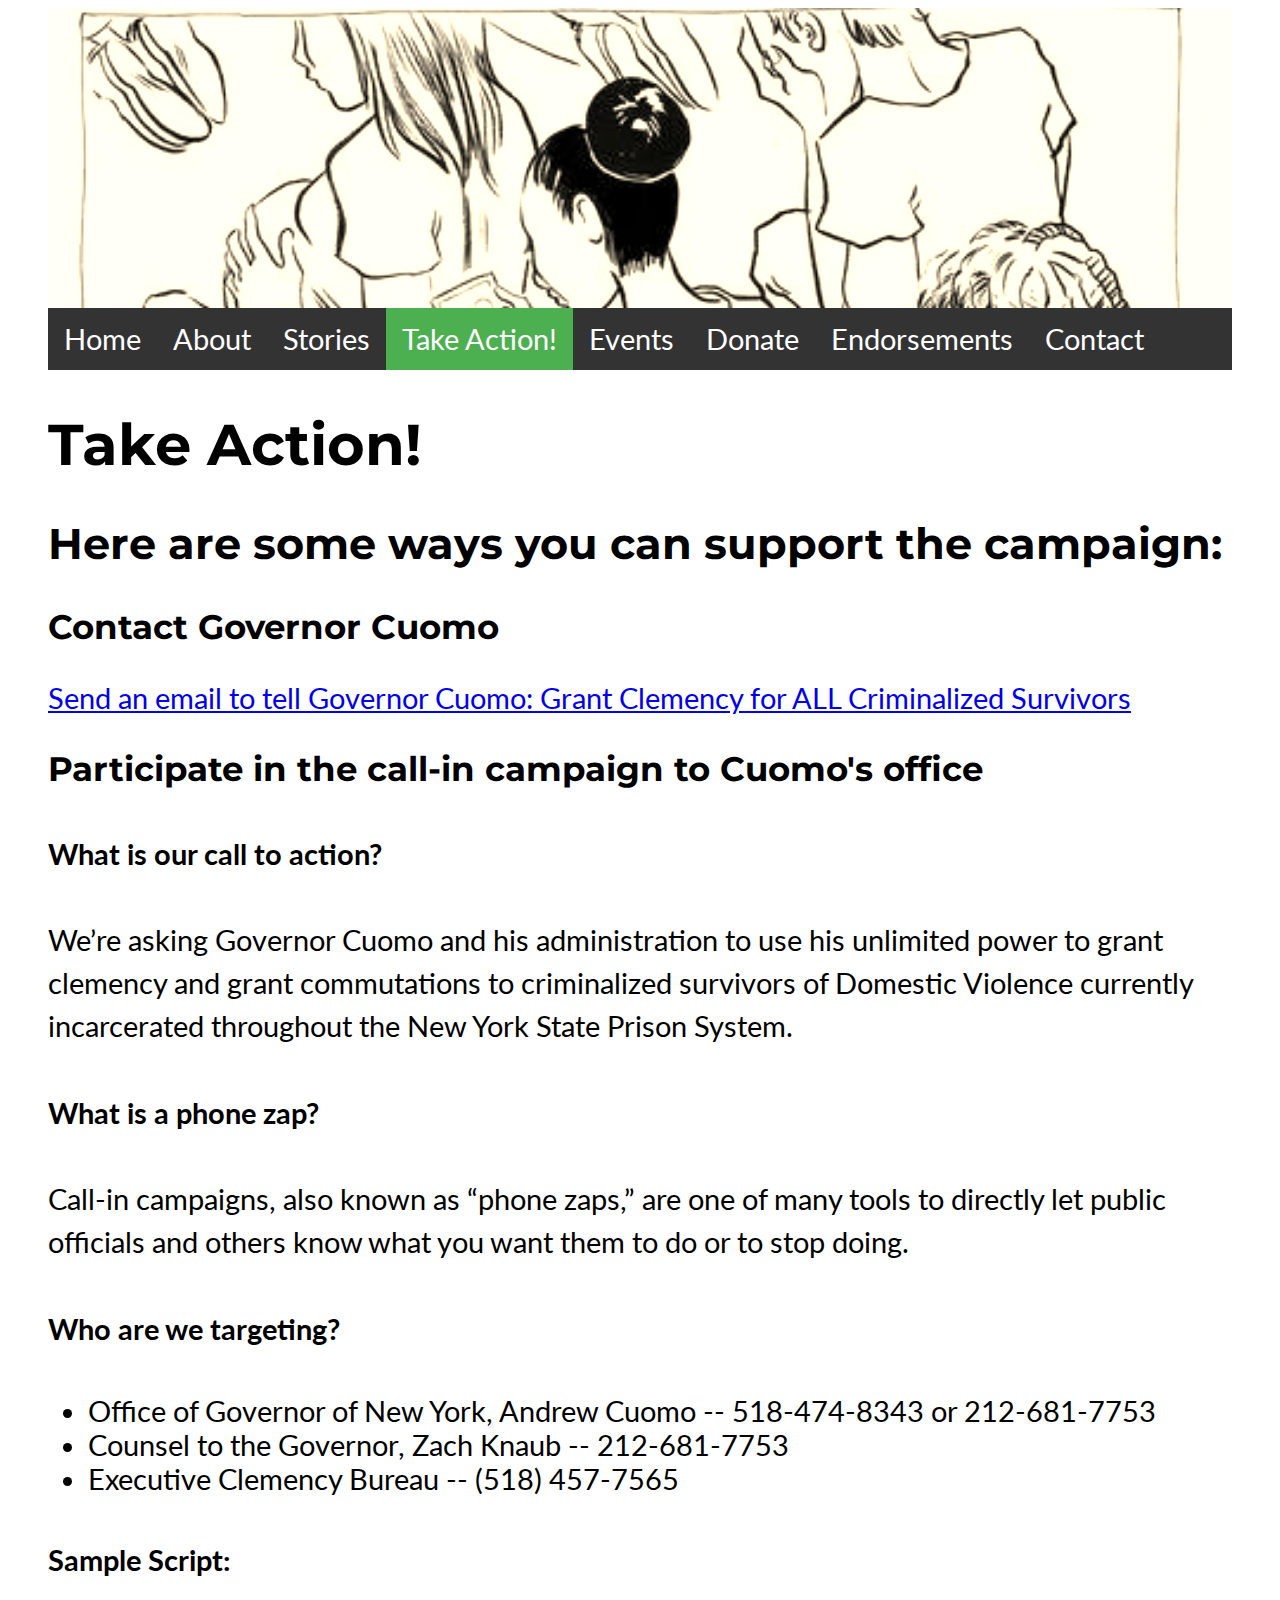
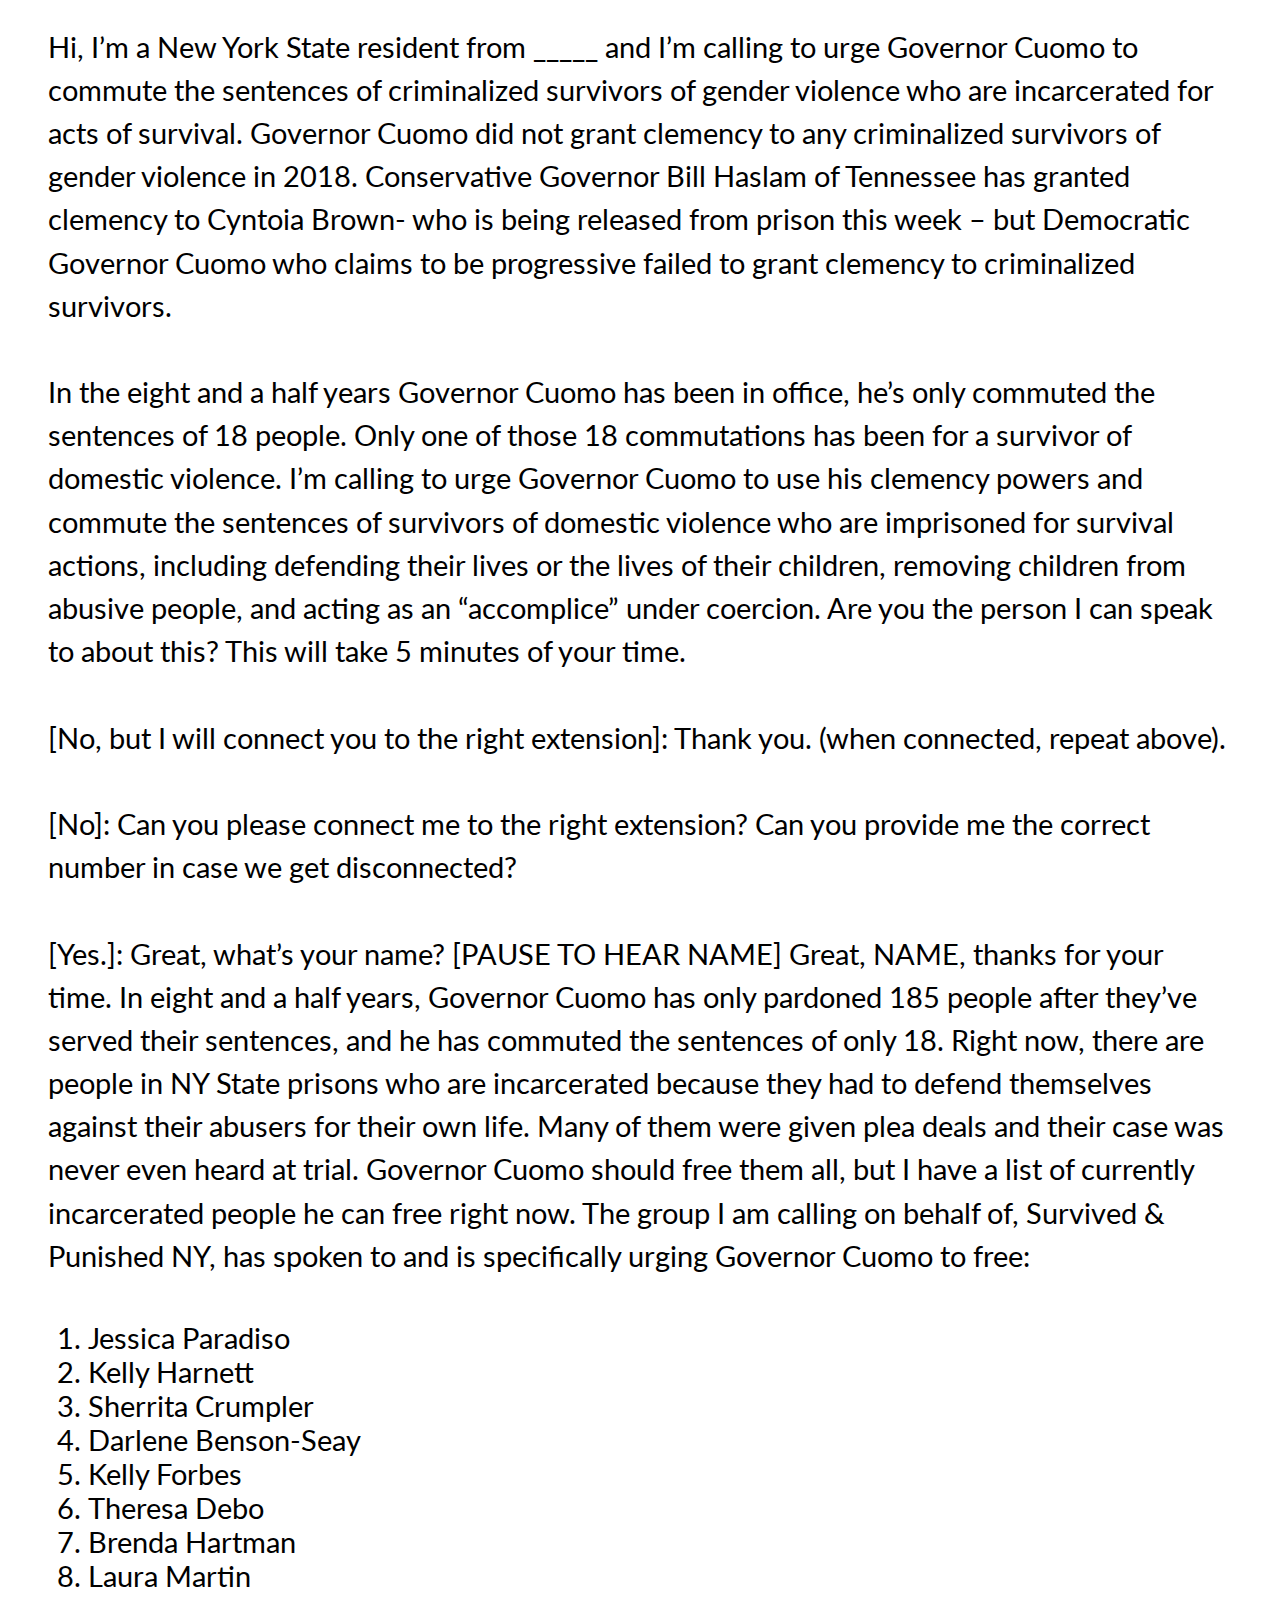
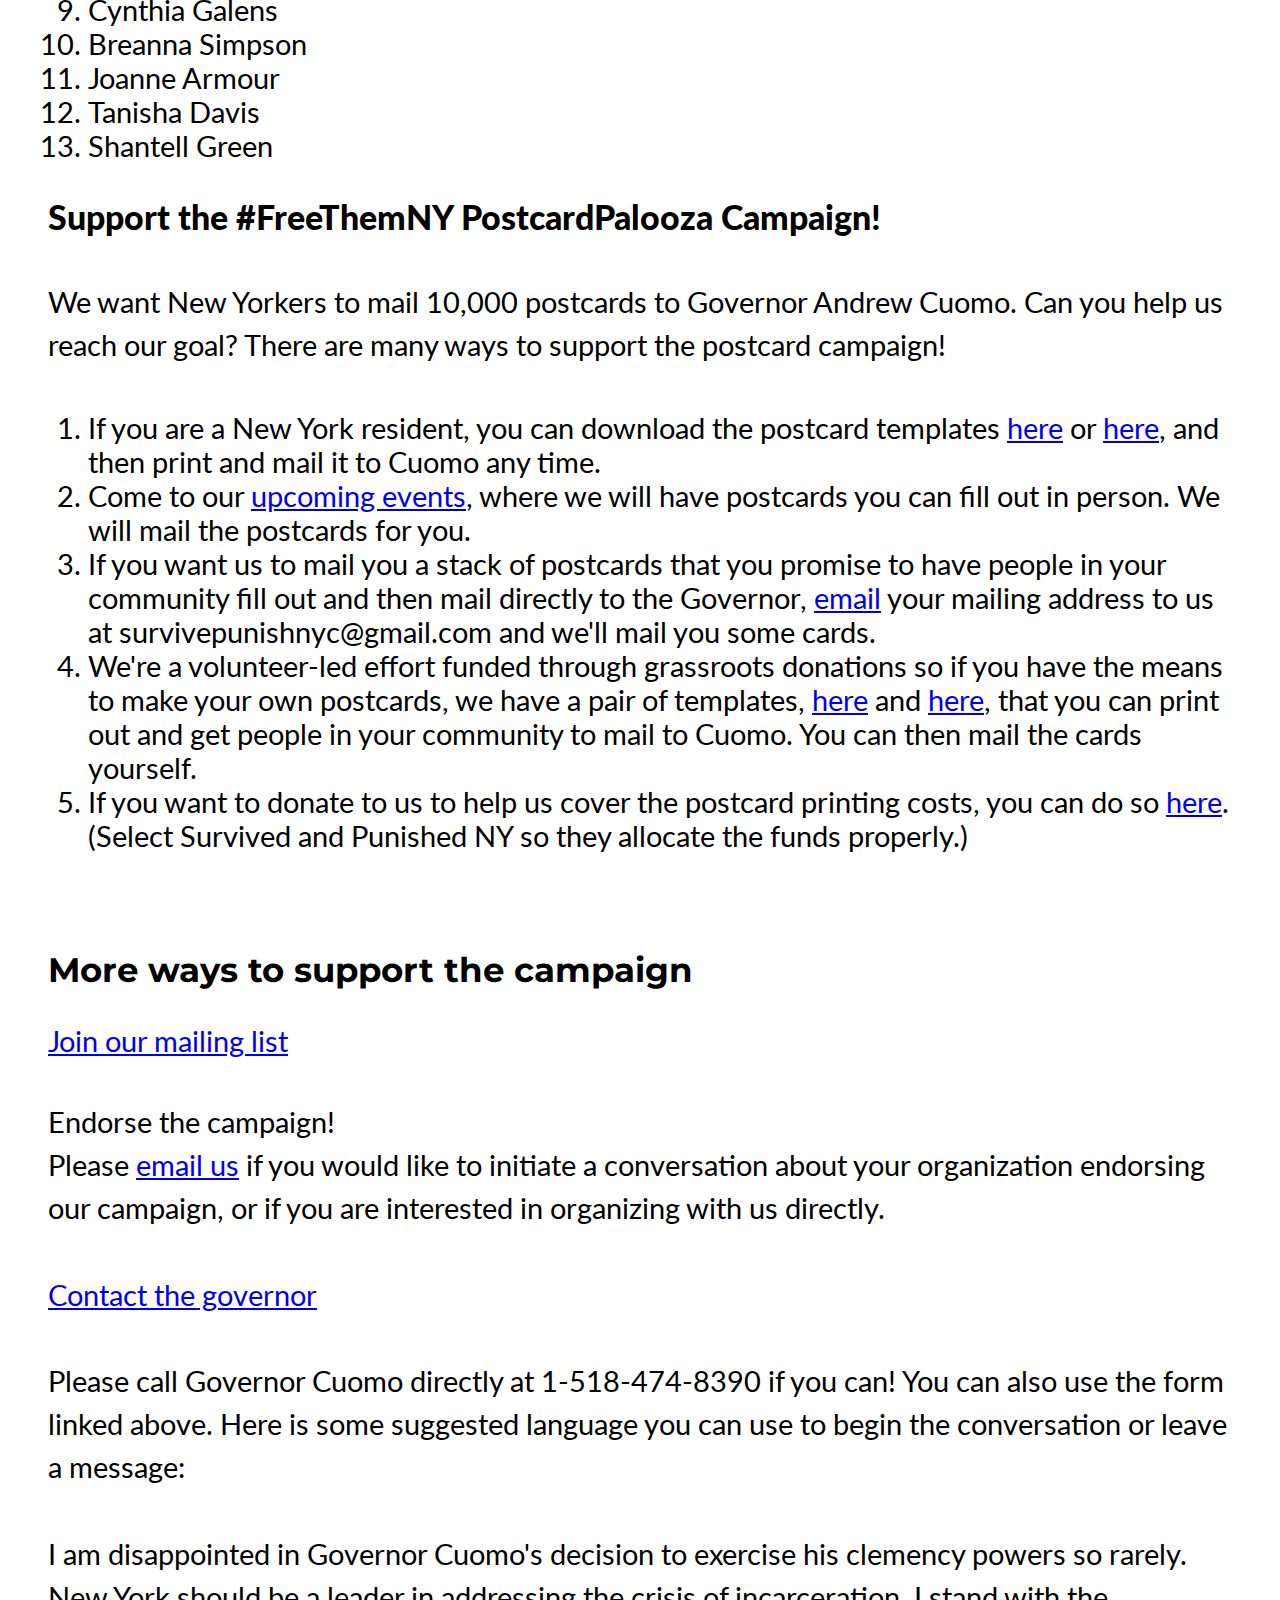
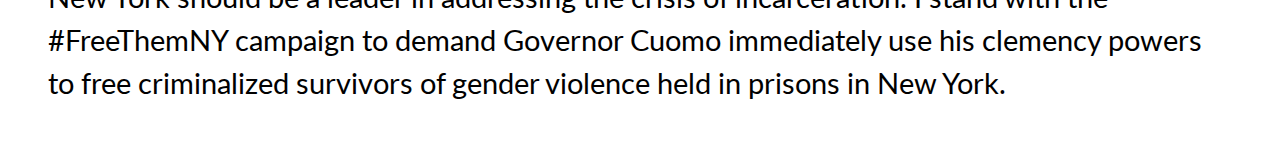
<file: take-action.html>
<!DOCTYPE html>
<head>
  <title> #FreeThemNY | Take Action! </title>
  <meta http-equiv="content-type" content="text/html; charset=UTF-8">
  <meta name="viewport" content="width=device-width, initial-scale=1.0">
  <html lang="en">
  <link rel="stylesheet" href="styles.css">
  <link href="https://fonts.googleapis.com/css?family=Lato|Montserrat" rel="stylesheet">
</head>

<body>
  <header role="banner">
    <a href="index.html">
      <div id="banner"></div>
    </a>
  </header>

  <nav>
    <ul id="menu">
      <li>
        <a href="index.html"> Home </a>
      </li>
      <li>
        <a href="about.html"> About </a>
      </li>
      <li>
        <a href="stories.html"> Stories </a>
      </li>
      <li>
        <a href="take-action.html" class="active"> Take Action! </a>
      </li>
      <li>
        <a href="events.html"> Events </a>
      </li>
      <li>
        <a href="donate.html"> Donate </a>
      </li>
      <li>
        <a href="endorsements.html"> Endorsements </a>
      </li>
      <li>
        <a href="contact.html"> Contact </a>
      </li>
    </ul>
  </nav>

  <main>
    <h1> Take Action! </h1>
    <h2> Here are some ways you can support the campaign: </h2>

    <h3> Contact Governor Cuomo </h3>
    <a href="https://act.colorofchange.org/letter/Free_em_all_NY_2019/"> Send an email to tell Governor Cuomo: Grant Clemency for ALL Criminalized Survivors </a>

    <h3> Participate in the call-in campaign to Cuomo's office </h3>
    <p>
      <strong>What is our call to action? </strong>

      <p>We’re asking Governor Cuomo and his administration to use his unlimited power to grant clemency and grant commutations to criminalized survivors of Domestic Violence currently incarcerated throughout the New York State Prison System.</p>

    </p>

    <p>
      <strong>What is a phone zap? </strong>

      <p>Call-in campaigns, also known as “phone zaps,” are one of many tools to directly let public officials and others know what you want them to do or to stop doing. </p>

    </p>

    <p> <strong> Who are we targeting? </strong>
      <ul>
        <li>Office of Governor of New York, Andrew Cuomo -- 518-474-8343 or 212-681-7753 </li>
        <li>Counsel to the Governor, Zach Knaub -- 212-681-7753 </li>
        <li>Executive Clemency Bureau -- (518) 457-7565 </li>
      </ul>
    </p>


    <p id="sample-script">
      <strong> Sample Script: </strong>
      <br>
<p>Hi, I’m a New York State resident from _____ and I’m calling to urge Governor Cuomo to commute the sentences of criminalized survivors of gender violence who are incarcerated for acts of survival. Governor Cuomo did not grant clemency to any criminalized survivors of gender violence in 2018. Conservative Governor Bill Haslam of Tennessee has granted clemency to Cyntoia Brown- who is being released from prison this week – but Democratic Governor Cuomo who claims to be progressive failed to grant clemency to criminalized survivors. </p>

<p>In the eight and a half years Governor Cuomo has been in office, he’s only commuted the sentences of 18 people. Only one of those 18 commutations has been for a survivor of domestic violence. I’m calling to urge Governor Cuomo to use his clemency powers and commute the sentences of survivors of domestic violence who are imprisoned for survival actions, including defending their lives or the lives of their children, removing children from abusive people, and acting as an “accomplice” under coercion. Are you the person I can speak to about this? This will take 5 minutes of your time. </p>

<p>[No, but I will connect you to the right extension]: Thank you. (when connected, repeat above). </p>

<p>[No]: Can you please connect me to the right extension? Can you provide me the correct number in case we get disconnected?</p>

<p>[Yes.]: Great, what’s your name? [PAUSE TO HEAR NAME] Great, NAME, thanks for your time. In eight and a half years, Governor Cuomo has only pardoned 185 people after they’ve served their sentences, and he has commuted the sentences of only 18. Right now, there are people in NY State prisons who are incarcerated because they had to defend themselves against their abusers for their own life. Many of them were given plea deals and their case was never even heard at trial. Governor Cuomo should free them all, but I have a list of currently incarcerated people he can free right now. The group I am calling on behalf of, Survived & Punished NY, has spoken to and is specifically urging Governor Cuomo to free:</p>

      <ol>
        <li>Jessica Paradiso</li>
        <!-- <li>Tamesha Spellman</li> -->
        <li>Kelly Harnett </li>
        <!-- <li>Eveth Rivera</li> -->
        <li>Sherrita Crumpler</li>
        <li>Darlene Benson-Seay</li>
        <li>Kelly Forbes</li>
        <li>Theresa Debo</li>
        <!-- <li>Connie Leung</li> -->
        <li>Brenda Hartman</li>
        <li>Laura Martin</li>
        <li>Cynthia Galens</li>
        <li>Breanna Simpson</li>
        <li>Joanne Armour</li>
        <li>Tanisha Davis</li>
        <!-- <li>Jacqueline Smalls</li> -->
        <li>Shantell Green</li>
      </ol>

    
    <h3> <strong> Support the #FreeThemNY PostcardPalooza Campaign! </strong> </h3>
    <p>
      We want New Yorkers to mail 10,000 postcards to Governor Andrew Cuomo. Can you help us reach our goal? There are many ways to support the postcard campaign!
    </p>
    <ol>
      <li>
        If you are a New York resident, you can download the postcard templates <a href="files/postcard1.pdf">here</a> or <a href="files/postcard2.pdf">here</a>, and then print and mail it to Cuomo any time.
      </li>
      <li>
        Come to our <a href="index.html#events"> upcoming events</a>, where we will have postcards you can fill out in person. We will mail the postcards for you.
      </li>
      <li> If you want us to mail you a stack of postcards that you promise to have people in your community fill out and then mail directly to the Governor, <a href="mailto:survivepunishnyc@gmail.com">email</a> your mailing address to us at survivepunishnyc@gmail.com and we'll mail you some cards.
      </li>
      <li>
        We're a volunteer-led effort funded through grassroots donations so if you have the means to make your own postcards, we have a pair of templates, <a href="files/postcard1.pdf">here</a> and <a href="files/postcard2.pdf">here</a>, that you can print out and get people in your community to mail to Cuomo. You can then mail the cards yourself.
      </li>
      <li>
        If you want to donate to us to help us cover the postcard printing costs, you can do so <a href="http://www.survivedandpunished.org/donate.html">here</a>. (Select Survived and Punished NY so they allocate the funds properly.)
      </li>
    </ol>
    <br>


    <h3 id="later"> More ways to support the campaign </h3>
    <a href="https://docs.google.com/forms/d/e/1FAIpQLScdi4-due-SuYFvbKw_L_dJWIKD-BzpiLY2uV0TrRPNmHUosw/viewform"> Join our mailing list </a>

    <p> Endorse the campaign! <br>
      Please <a href="mailto:survivepunishnyc@gmail.com"> email us</a> if you would like to initiate a conversation about your organization endorsing our campaign, or if you are interested in organizing with us directly. </p>
    <p> <a href="https://www.governor.ny.gov/content/governor-contact-form" target="_blank"> Contact the governor </a> </p>
    <p> Please call Governor Cuomo directly at 1-518-474-8390 if you can! You can also use the form linked above. Here is some suggested language you can use to begin the conversation or leave a message: </p>
    <p> I am disappointed in Governor Cuomo's decision to exercise his clemency powers so rarely. New York should be a leader in addressing the crisis of incarceration. I stand with the #FreeThemNY campaign to demand Governor Cuomo immediately use his clemency powers to free criminalized survivors of gender violence held in prisons in New York.</p>

  </main>
</body>
</file>
<file: styles.css>
html {
    font-size: calc(1em + 1vw);
    max-width: 1200px;
    margin: 0 auto;
}

main {
    max-width: 60rem;
}

main*+* {
    margin-top: 1.5rem;
}

nav {
    position: -webkit-sticky;
    position: sticky;
    top: 0;
} 

li,dt,dd,br,th,td {
    margin-top: 0;
}

img {
    max-width: 100%;
}

h1, h2, h3, h4, h5, h6 {
    font-family: 'Montserrat', sans-serif;
}

* {
    font-family: 'Lato', sans-serif;
}


p {
    margin: 1.5rem 0;
    font-size: 1rem;
    line-height: 1.5;
}

@media (max-width: 60em) {
    html {
        font-size: 80%;
    }
}

@media (min-width: 120rem) {
    html {
        font-size: 150%;
    }
}

@media print {
    body > *:not(main) {
        display: none;
    }
}

#banner {
    background: white url("images/survived-and-punished-header.jpg") center no-repeat;
    filter: sepia(50%);
    max-width: 100%;
    height: 300px;
    background-size: cover;
}

#menu {
    list-style-type: none;
    margin: 0;
    padding: 0;
    overflow: hidden;
    background-color: #333;
}

#menu li {
    float: left;
}

#menu li a {
    display: block;
    color: white;
    text-align: center;
    padding: 14px 16px;
    text-decoration: none;
}

#menu li a:hover, #menu li a:focus{
    background-color: #111;
    text-decoration: underline;
}

.dual-images {
    display: flex;
}

.dual-images img {
    width: 50%;
    height: 100%;
}

#power-hour {
    display: flex;
}

#power-hour p {
    font-size: xx-large;
}

.img-container {
    width: 50%;
}

.active {
    background-color: #4CAF50;
}

 /* Style all font awesome icons */
.fa {
    padding: 20px;
    font-size: 30px;
    width: 50px;
    text-align: center;
    text-decoration: none;
}

/* Add a hover effect if you want */
.fa:hover {
    opacity: 0.7;
}

/* Set a specific color for each brand */

/* Facebook */
.fa-facebook {
    background: #3B5998;
    color: white;
}

/* Twitter */
.fa-twitter {
    background: #55ACEE;
    color: white;
}
</file>
